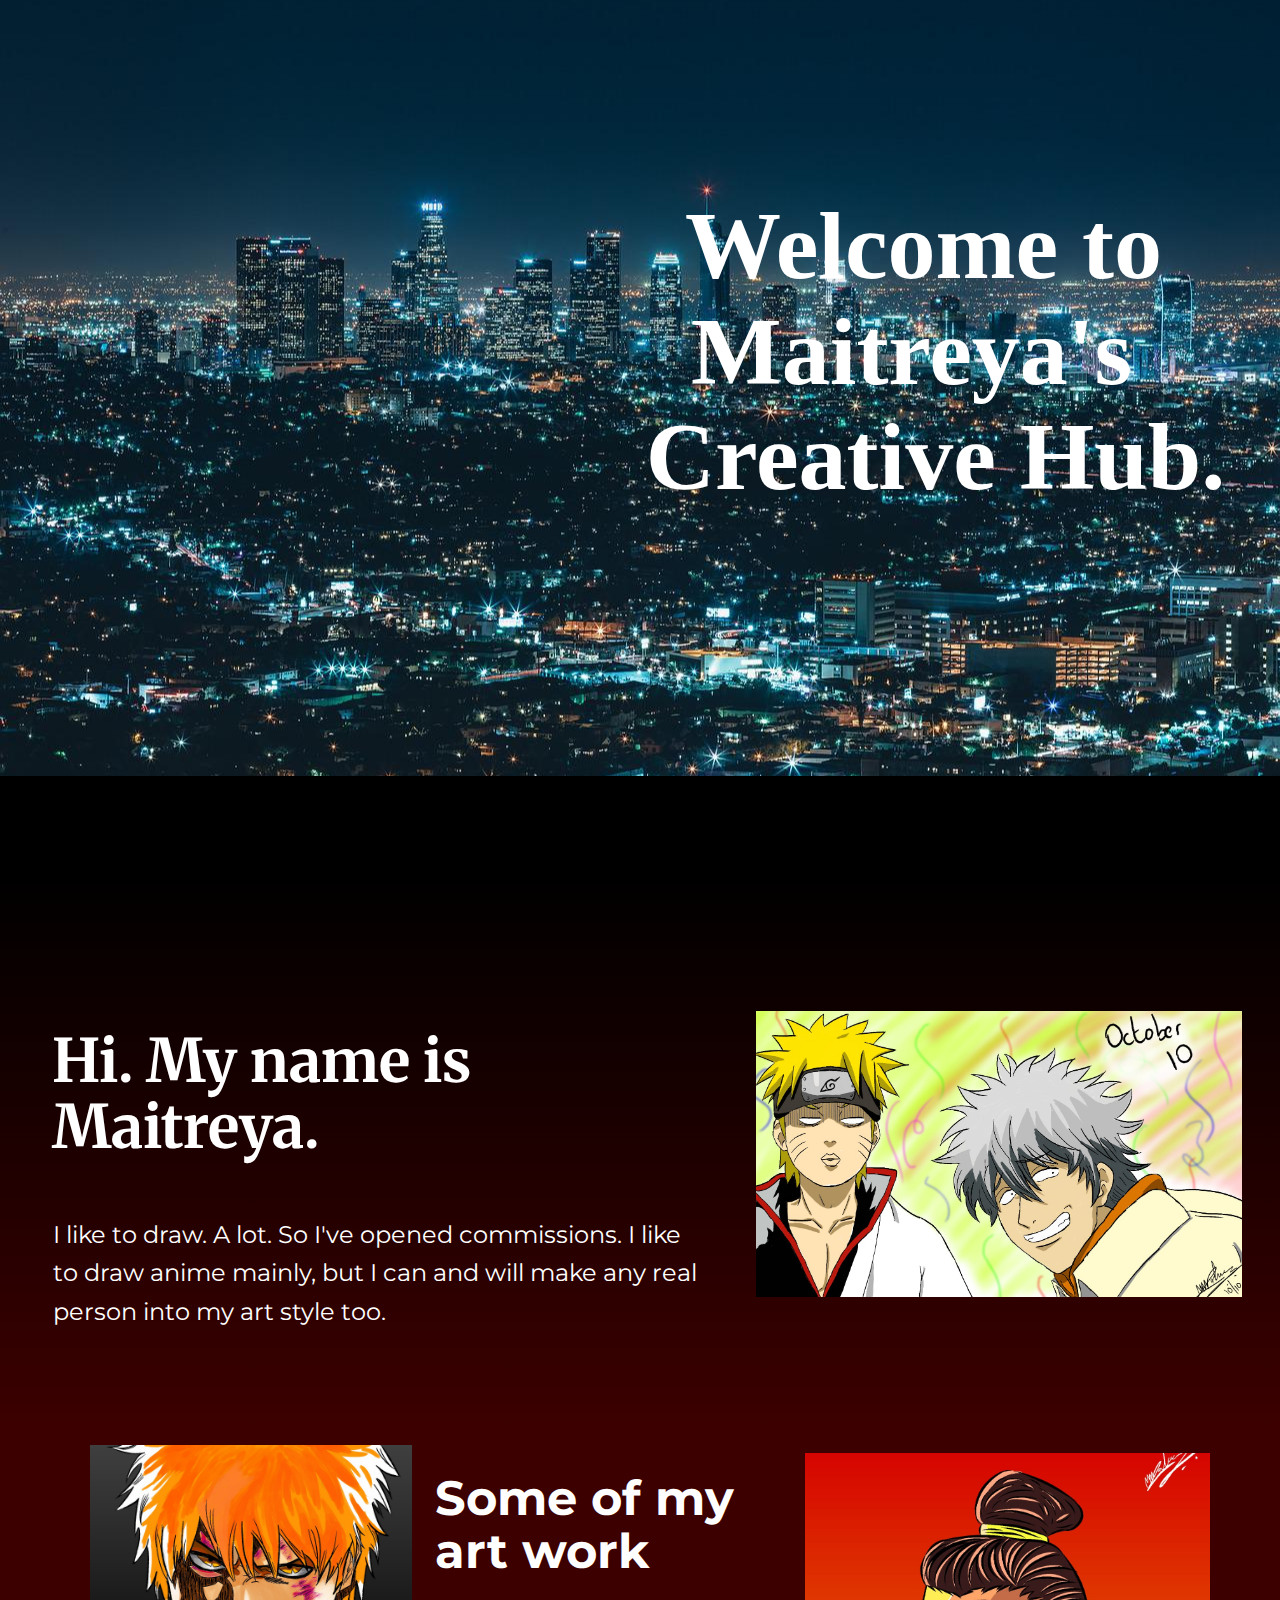
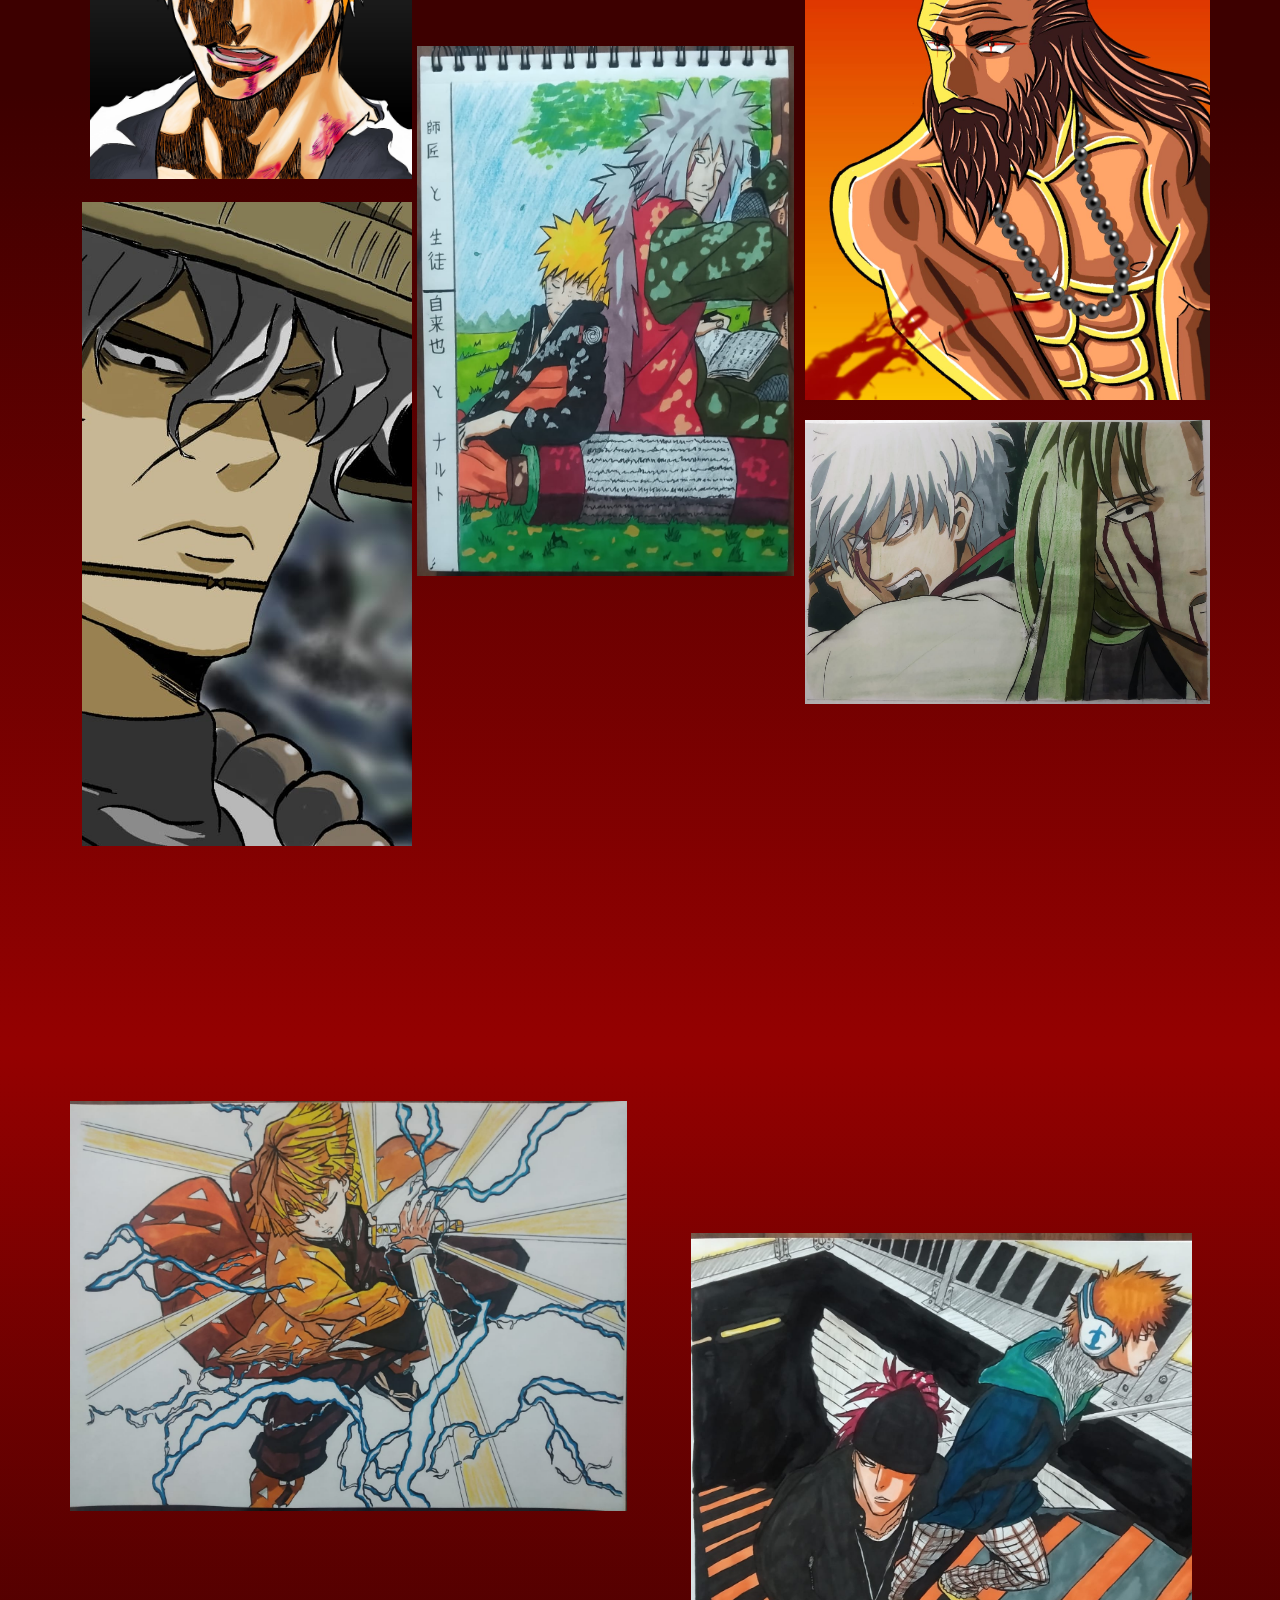
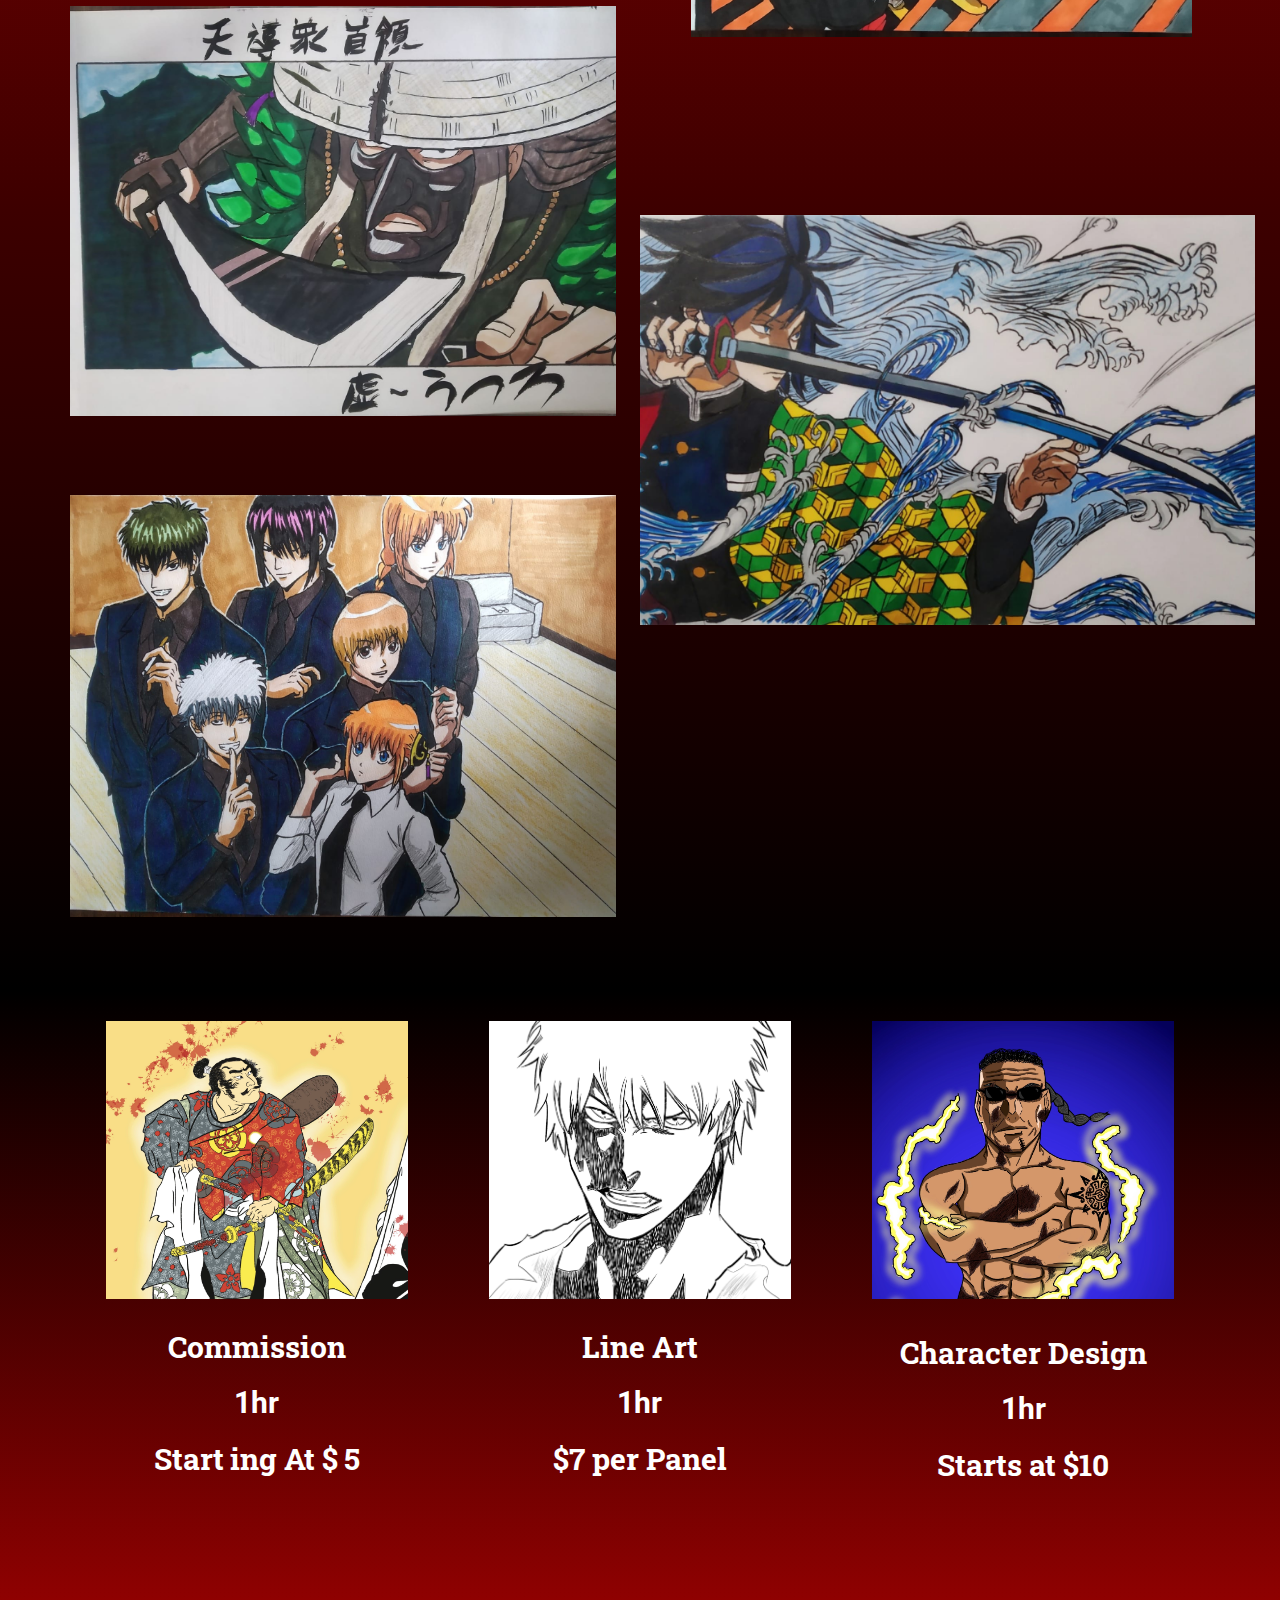
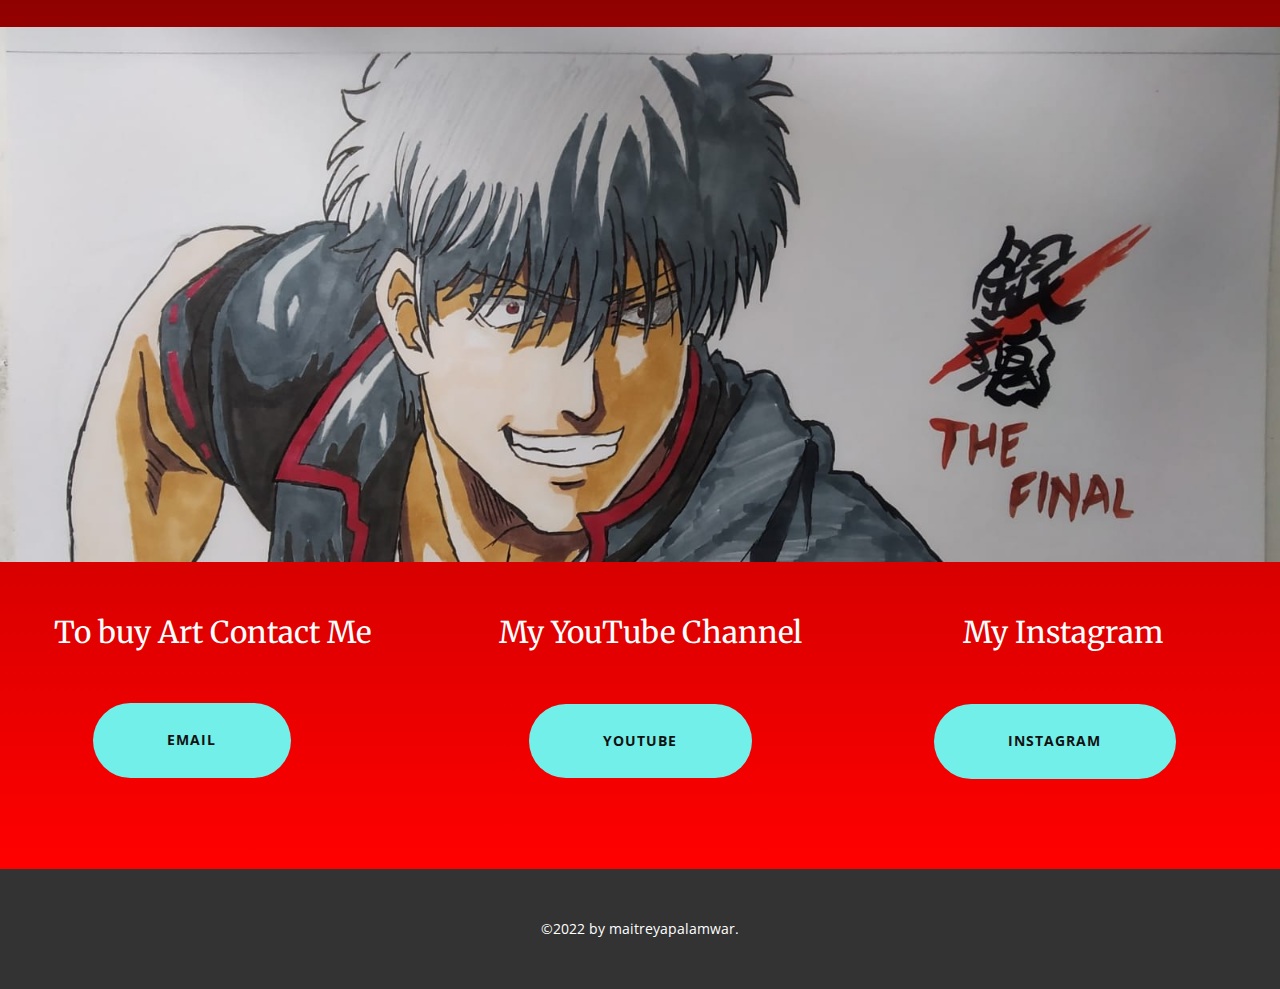
<file: index.html>
<!DOCTYPE html>
<html style="font-size: 16px;" lang="en"><head>
    <meta name="viewport" content="width=device-width, initial-scale=1.0">
    <meta charset="utf-8">
    <meta name="keywords" content="Welcome to&nbsp; &nbsp;Maitreya&amp;apos;s&nbsp; &nbsp; Creative Hub., Hi. My name is Maitreya.​, Some of my art work…">
    <meta name="description" content="">
    <title>Home</title>
    <link rel="stylesheet" href="nicepage.css" media="screen">
<link rel="stylesheet" href="Home.css" media="screen">
    <script class="u-script" type="text/javascript" src="jquery.js" defer=""></script>
    <script class="u-script" type="text/javascript" src="nicepage.js" defer=""></script>
    <meta name="generator" content="Nicepage 4.13.4, nicepage.com">
    <link id="u-theme-google-font" rel="stylesheet" href="https://fonts.googleapis.com/css?family=Roboto:100,100i,300,300i,400,400i,500,500i,700,700i,900,900i|Open+Sans:300,300i,400,400i,500,500i,600,600i,700,700i,800,800i">
    <link id="u-page-google-font" rel="stylesheet" href="https://fonts.googleapis.com/css?family=Merriweather:300,300i,400,400i,700,700i,900,900i|Montserrat:100,100i,200,200i,300,300i,400,400i,500,500i,600,600i,700,700i,800,800i,900,900i|Roboto+Slab:100,200,300,400,500,600,700,800,900">
    
    
    
    
    
    
    
    
    
    <script type="application/ld+json">{
		"@context": "http://schema.org",
		"@type": "Organization",
		"name": ""
}</script>
    <meta name="theme-color" content="#478ac9">
    <meta property="og:title" content="Home">
    <meta property="og:type" content="website">
  </head>
  <body data-home-page="Home.html" data-home-page-title="Home" class="u-body u-xl-mode">
    <section class="u-clearfix u-image u-section-1" id="carousel_6e92" data-image-width="1280" data-image-height="854">
      <div class="u-clearfix u-sheet u-valign-middle u-sheet-1">
        <div class="u-align-right u-container-style u-group u-group-1">
          <div class="u-container-layout u-container-layout-1">
            <h1 class="u-align-center u-custom-font u-font-georgia u-text u-text-body-alt-color u-title u-text-1">Welcome to&nbsp; &nbsp;Maitreya's&nbsp; &nbsp; Creative Hub.<br>
            </h1>
          </div>
        </div>
      </div>
    </section>
    <section class="u-black u-clearfix u-section-2" id="carousel_9b04">
      <div class="u-clearfix u-sheet u-sheet-1"></div>
    </section>
    <section class="u-clearfix u-gradient u-section-3" id="carousel_bc56">
      <div class="u-clearfix u-expanded-width u-layout-wrap u-layout-wrap-1">
        <div class="u-layout">
          <div class="u-layout-row">
            <div class="u-container-style u-gradient u-layout-cell u-left-cell u-opacity u-opacity-0 u-size-36 u-layout-cell-1">
              <div class="u-container-layout u-container-layout-1">
                <h2 class="u-custom-font u-font-merriweather u-text u-text-body-alt-color u-text-1">Hi. My name is Maitreya. </h2>
                <p class="u-custom-font u-font-montserrat u-text u-text-body-alt-color u-text-2">I like to draw. A lot. So I've opened commissions. I like to draw anime mainly, but I can and will make any real person into my art style too.</p>
              </div>
            </div>
            <div class="u-container-style u-gradient u-layout-cell u-opacity u-opacity-0 u-size-24 u-layout-cell-2">
              <div class="u-container-layout u-container-layout-2">
                <img class="u-image u-image-1" src="images/WhatsAppImage2022-06-26at9.32.20PM.jpeg" data-image-width="1600" data-image-height="899">
              </div>
            </div>
          </div>
        </div>
      </div>
    </section>
    <section class="u-clearfix u-gradient u-section-4" id="carousel_38aa">
      <div class="u-clearfix u-sheet u-sheet-1">
        <div class="u-clearfix u-expanded-width u-layout-wrap u-layout-wrap-1">
          <div class="u-layout">
            <div class="u-layout-row">
              <div class="u-size-18 u-size-20-md">
                <div class="u-layout-col">
                  <div class="u-size-30">
                    <div class="u-layout-row">
                      <div class="u-container-style u-layout-cell u-left-cell u-size-60 u-layout-cell-1">
                        <div class="u-container-layout">
                          <img class="u-image u-image-1" src="images/WhatsAppImage2022-06-26at9.32.06PM2.jpeg" data-image-width="1600" data-image-height="1600">
                        </div>
                      </div>
                    </div>
                  </div>
                  <div class="u-size-30">
                    <div class="u-layout-row">
                      <div class="u-container-style u-layout-cell u-left-cell u-size-60 u-layout-cell-2">
                        <div class="u-container-layout">
                          <img class="u-image u-image-2" src="images/WhatsAppImage2022-06-26at9.32.33PM.jpeg" data-image-width="1600" data-image-height="992">
                        </div>
                      </div>
                    </div>
                  </div>
                </div>
              </div>
              <div class="u-size-18 u-size-40-md">
                <div class="u-layout-col">
                  <div class="u-container-style u-layout-cell u-size-60 u-layout-cell-3">
                    <div class="u-container-layout u-container-layout-3">
                      <h2 class="u-custom-font u-font-montserrat u-text u-text-body-alt-color u-text-1">Some of my art work</h2>
                      <img class="u-image u-image-3" src="images/WhatsAppImage2022-06-26at9.32.39PM1.jpeg" data-image-width="1013" data-image-height="1426">
                    </div>
                  </div>
                </div>
              </div>
              <div class="u-size-24 u-size-60-md">
                <div class="u-layout-col">
                  <div class="u-size-60">
                    <div class="u-layout-row">
                      <div class="u-size-44">
                        <div class="u-layout-col">
                          <div class="u-container-style u-layout-cell u-size-60 u-layout-cell-4">
                            <div class="u-container-layout">
                              <img class="u-image u-image-default u-image-4" src="images/WhatsAppImage2022-06-26at9.32.05PM.jpeg" alt="" data-image-width="1129" data-image-height="1600">
                              <img class="u-image u-image-5" src="images/WhatsAppImage2022-06-26at9.32.06PM1.jpeg" data-image-width="1599" data-image-height="1121">
                            </div>
                          </div>
                        </div>
                      </div>
                      <div class="u-size-16">
                        <div class="u-layout-col">
                          <div class="u-container-style u-hidden-xl u-layout-cell u-right-cell u-size-60 u-layout-cell-5">
                            <div class="u-container-layout"></div>
                          </div>
                        </div>
                      </div>
                    </div>
                  </div>
                </div>
              </div>
            </div>
          </div>
        </div>
      </div>
    </section>
    <section class="u-clearfix u-gradient u-section-5" id="carousel_5dbb">
      <div class="u-clearfix u-sheet u-sheet-1">
        <div class="u-clearfix u-expanded-width u-layout-wrap u-layout-wrap-1">
          <div class="u-layout">
            <div class="u-layout-row">
              <div class="u-container-style u-layout-cell u-left-cell u-size-20 u-layout-cell-1">
                <div class="u-container-layout">
                  <img class="u-image u-image-1" src="images/WhatsAppImage2022-06-26at9.32.37PM.jpeg" data-image-width="1600" data-image-height="1160">
                </div>
              </div>
              <div class="u-container-style u-layout-cell u-size-20 u-layout-cell-2">
                <div class="u-container-layout"></div>
              </div>
              <div class="u-container-style u-layout-cell u-right-cell u-size-20 u-layout-cell-3">
                <div class="u-container-layout">
                  <img class="u-image u-image-2" src="images/WhatsAppImage2022-06-26at9.32.36PM.jpeg" data-image-width="1550" data-image-height="1104">
                </div>
              </div>
            </div>
          </div>
        </div>
      </div>
    </section>
    <section class="u-clearfix u-gradient u-section-6" id="carousel_efa0">
      <div class="u-clearfix u-sheet u-sheet-1">
        <div class="u-clearfix u-expanded-width u-layout-wrap u-layout-wrap-1">
          <div class="u-layout">
            <div class="u-layout-row">
              <div class="u-container-style u-layout-cell u-left-cell u-size-20 u-layout-cell-1">
                <div class="u-container-layout">
                  <img class="u-image u-image-1" src="images/WhatsAppImage2022-06-26at9.32.34PM2.jpeg" data-image-width="1600" data-image-height="1151">
                  <img class="u-image u-image-default u-image-2" src="images/WhatsAppImage2022-06-26at9.32.35PM2.jpeg" alt="" data-image-width="1600" data-image-height="1216">
                </div>
              </div>
              <div class="u-container-style u-layout-cell u-size-20 u-layout-cell-2">
                <div class="u-container-layout"></div>
              </div>
              <div class="u-container-style u-layout-cell u-right-cell u-size-20 u-layout-cell-3">
                <div class="u-container-layout">
                  <img class="u-image u-image-3" src="images/WhatsAppImage2022-06-26at9.32.35PM1.jpeg" data-image-width="1600" data-image-height="1003">
                </div>
              </div>
            </div>
          </div>
        </div>
      </div>
    </section>
    <section class="u-clearfix u-gradient u-section-7" id="sec-324d">
      <div class="u-clearfix u-sheet u-sheet-1">
        <div class="u-expanded-width u-list u-list-1">
          <div class="u-repeater u-repeater-1">
            <div class="u-container-style u-list-item u-repeater-item">
              <div class="u-container-layout u-similar-container u-container-layout-1">
                <img class="u-image u-image-default u-preserve-proportions u-image-1" src="images/8b0605_28d76c2d234142749f763bb57cd3f0da_mv2.webp" alt="" data-image-width="2121" data-image-height="2121">
                <h4 class="u-custom-font u-font-roboto-slab u-text u-text-body-alt-color u-text-default u-text-1">Commission</h4>
                <h4 class="u-align-center u-text u-text-body-alt-color u-text-default u-text-2">1hr<span style="font-weight: 700;"></span>
                </h4>
                <h4 class="u-align-center u-custom-font u-font-roboto-slab u-text u-text-body-alt-color u-text-default u-text-3">
                  <span style="font-weight: 700;">
                    <span style="font-size: 1.875rem;">Start</span>
                    <span style="font-size: 1.875rem; font-weight: 700;">
                      <span style="font-weight: 400;"></span>
                    </span>
                    <span style="font-size: 1.875rem;">ing At $</span>
                    <span style="font-size: 1.875rem;">5</span>
                  </span>
                  <span style="font-size: 1.875rem;">
                    <span style="font-weight: 700;"></span>
                  </span>
                </h4>
              </div>
            </div>
            <div class="u-container-style u-list-item u-repeater-item">
              <div class="u-container-layout u-similar-container u-container-layout-2">
                <img class="u-image u-image-default u-preserve-proportions u-image-2" src="images/8b0605_ad17eeb00939474985b708c53f22f402_mv2.webp" alt="" data-image-width="5000" data-image-height="5000">
                <h4 class="u-custom-font u-font-roboto-slab u-text u-text-body-alt-color u-text-default u-text-4">Line Art</h4>
                <h4 class="u-align-center u-text u-text-body-alt-color u-text-default u-text-5">1hr</h4>
                <h4 class="u-align-center u-custom-font u-font-roboto-slab u-text u-text-body-alt-color u-text-default u-text-6">
                  <span style="font-size: 1.875rem; font-weight: 700;"> $7 per Panel</span>
                  <span style="font-size: 1.875rem; font-weight: 700;"></span>
                </h4>
              </div>
            </div>
            <div class="u-container-style u-list-item u-repeater-item">
              <div class="u-container-layout u-similar-container u-container-layout-3">
                <img class="u-image u-image-default u-preserve-proportions u-image-3" src="images/8b0605_d17ff34d57834a0c915eb25aade28595_mv2.webp" alt="" data-image-width="2118" data-image-height="1950">
                <h4 class="u-custom-font u-font-roboto-slab u-text u-text-body-alt-color u-text-default u-text-7"> Character<a href="https://palamwarmaitreya.wixsite.com/maitreyapalamwar/service-page/character-design" class="s1U6b- u-active-none u-border-none u-btn u-button-style u-hover-none u-none u-text-palette-1-base u-btn-1" role="link">&nbsp;</a>Design<span style="font-size: 2.1875rem;"></span>
                </h4>
                <h4 class="u-align-center u-text u-text-body-alt-color u-text-default u-text-8">1hr<span style="font-weight: 700;"></span>
                </h4>
                <h4 class="u-align-center u-custom-font u-font-roboto-slab u-text u-text-body-alt-color u-text-default u-text-9">
                  <span style="font-size: 1.875rem;"> Starts at $10</span>
                  <span style="font-size: 1.875rem;">
                    <span style="font-weight: 700;"></span>
                    <span style="font-weight: 700;"></span>
                  </span>
                </h4>
              </div>
            </div>
          </div>
        </div>
      </div>
    </section>
    <section class="u-clearfix u-gradient u-section-8" id="carousel_2326">
      <img src="images/WhatsAppImage2022-06-26at9.32.35PM.jpeg" alt="" class="u-align-left u-expanded-width u-image u-image-1" data-image-width="1600" data-image-height="807">
      <h4 class="u-align-center u-custom-font u-font-merriweather u-text u-text-body-alt-color u-text-1">My YouTube Channel<br>
      </h4>
      <h4 class="u-align-center u-custom-font u-font-merriweather u-text u-text-body-alt-color u-text-2">My Instagram<br>
      </h4>
      <h4 class="u-align-center u-custom-font u-font-merriweather u-text u-text-body-alt-color u-text-default u-text-3">To buy Art Contact Me<br>&nbsp;<span style="font-weight: 700;"></span>&nbsp;
      </h4>
      <a href="https://www.instagram.com/maitreyapalamwar/" class="u-border-none u-btn u-btn-round u-button-style u-hover-palette-4-dark-1 u-palette-4-light-1 u-radius-50 u-btn-1">Instagram<span style="font-size: 1rem;">
          <span style="font-weight: 400;"></span>
        </span>
      </a>
      <a href="https://www.youtube.com/channel/UCG-bu7MvTdr0VwIQv5fgstg" class="u-border-none u-btn u-btn-round u-button-style u-hover-palette-4-dark-1 u-palette-4-light-1 u-radius-50 u-btn-2">YouTube<span style="font-size: 1rem;">
          <span style="font-weight: 400;"></span>
        </span>
      </a>
      <a href="mailto:maitreya.palamwar.b@gmail.com" class="u-border-none u-btn u-btn-round u-button-style u-hover-palette-4-dark-1 u-palette-4-light-1 u-radius-50 u-text-active-grey-10 u-text-hover-white u-btn-3">Email<span style="font-size: 1rem;">
          <span style="font-weight: 400;"></span>
        </span>
      </a>
    </section>
    
    
    <footer class="u-align-center u-clearfix u-footer u-grey-80 u-footer" id="sec-1ea3"><div class="u-clearfix u-sheet u-sheet-1">
        <p class="u-small-text u-text u-text-variant u-text-1"> ©2022 by maitreyapalamwar.</p>
      </div></footer>
  
</body></html>
</file>
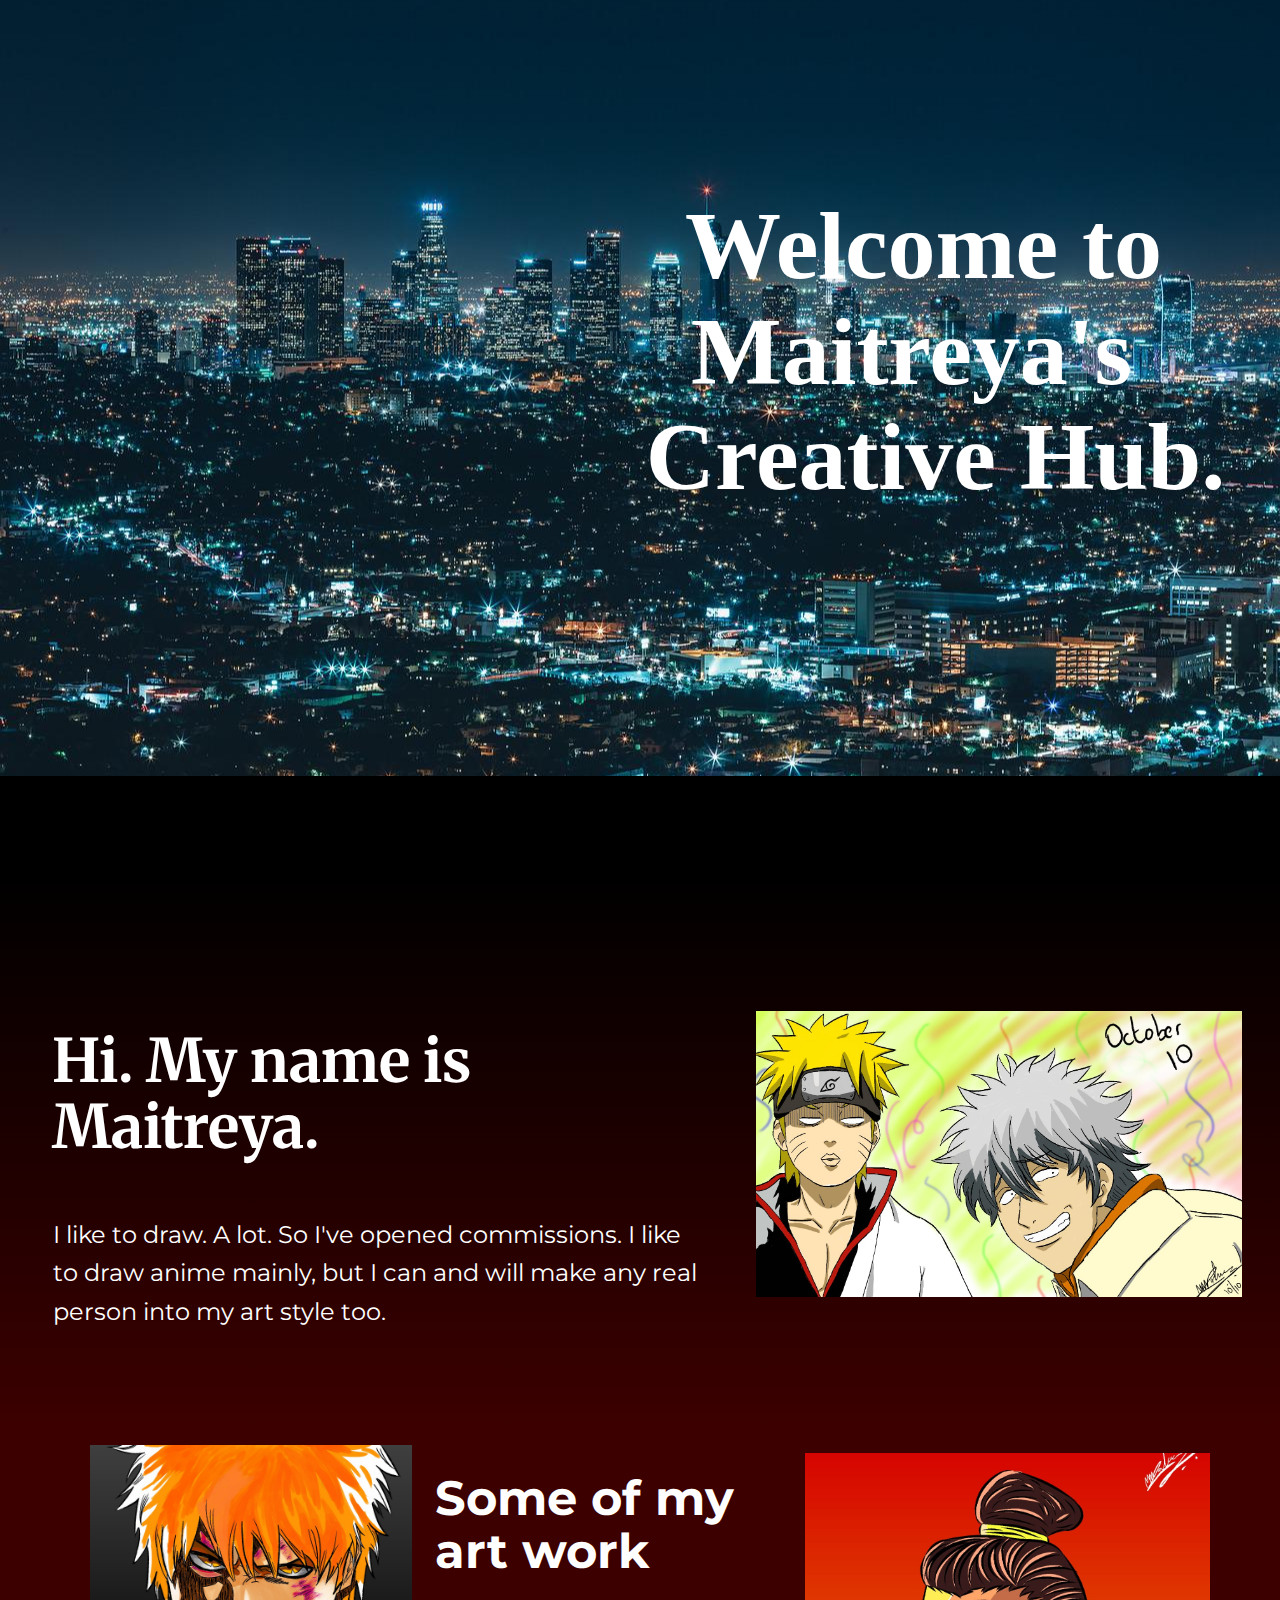
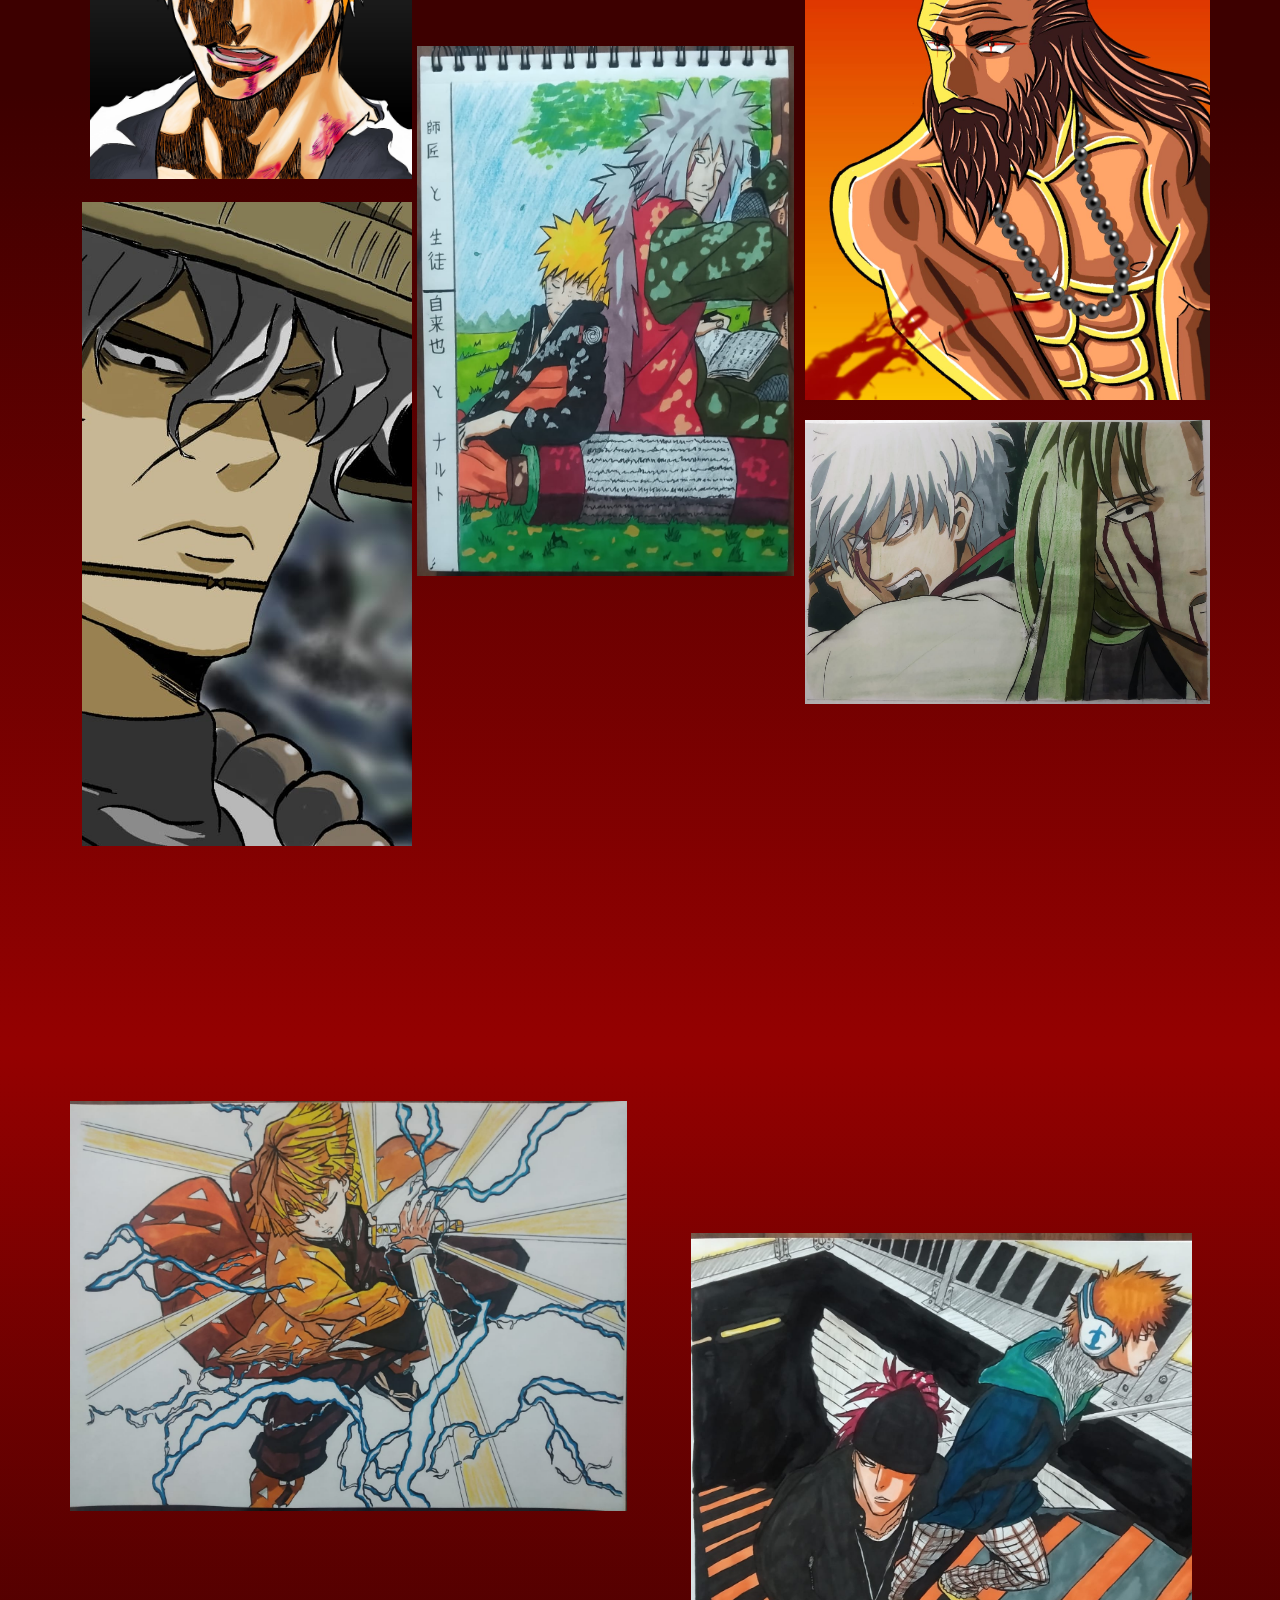
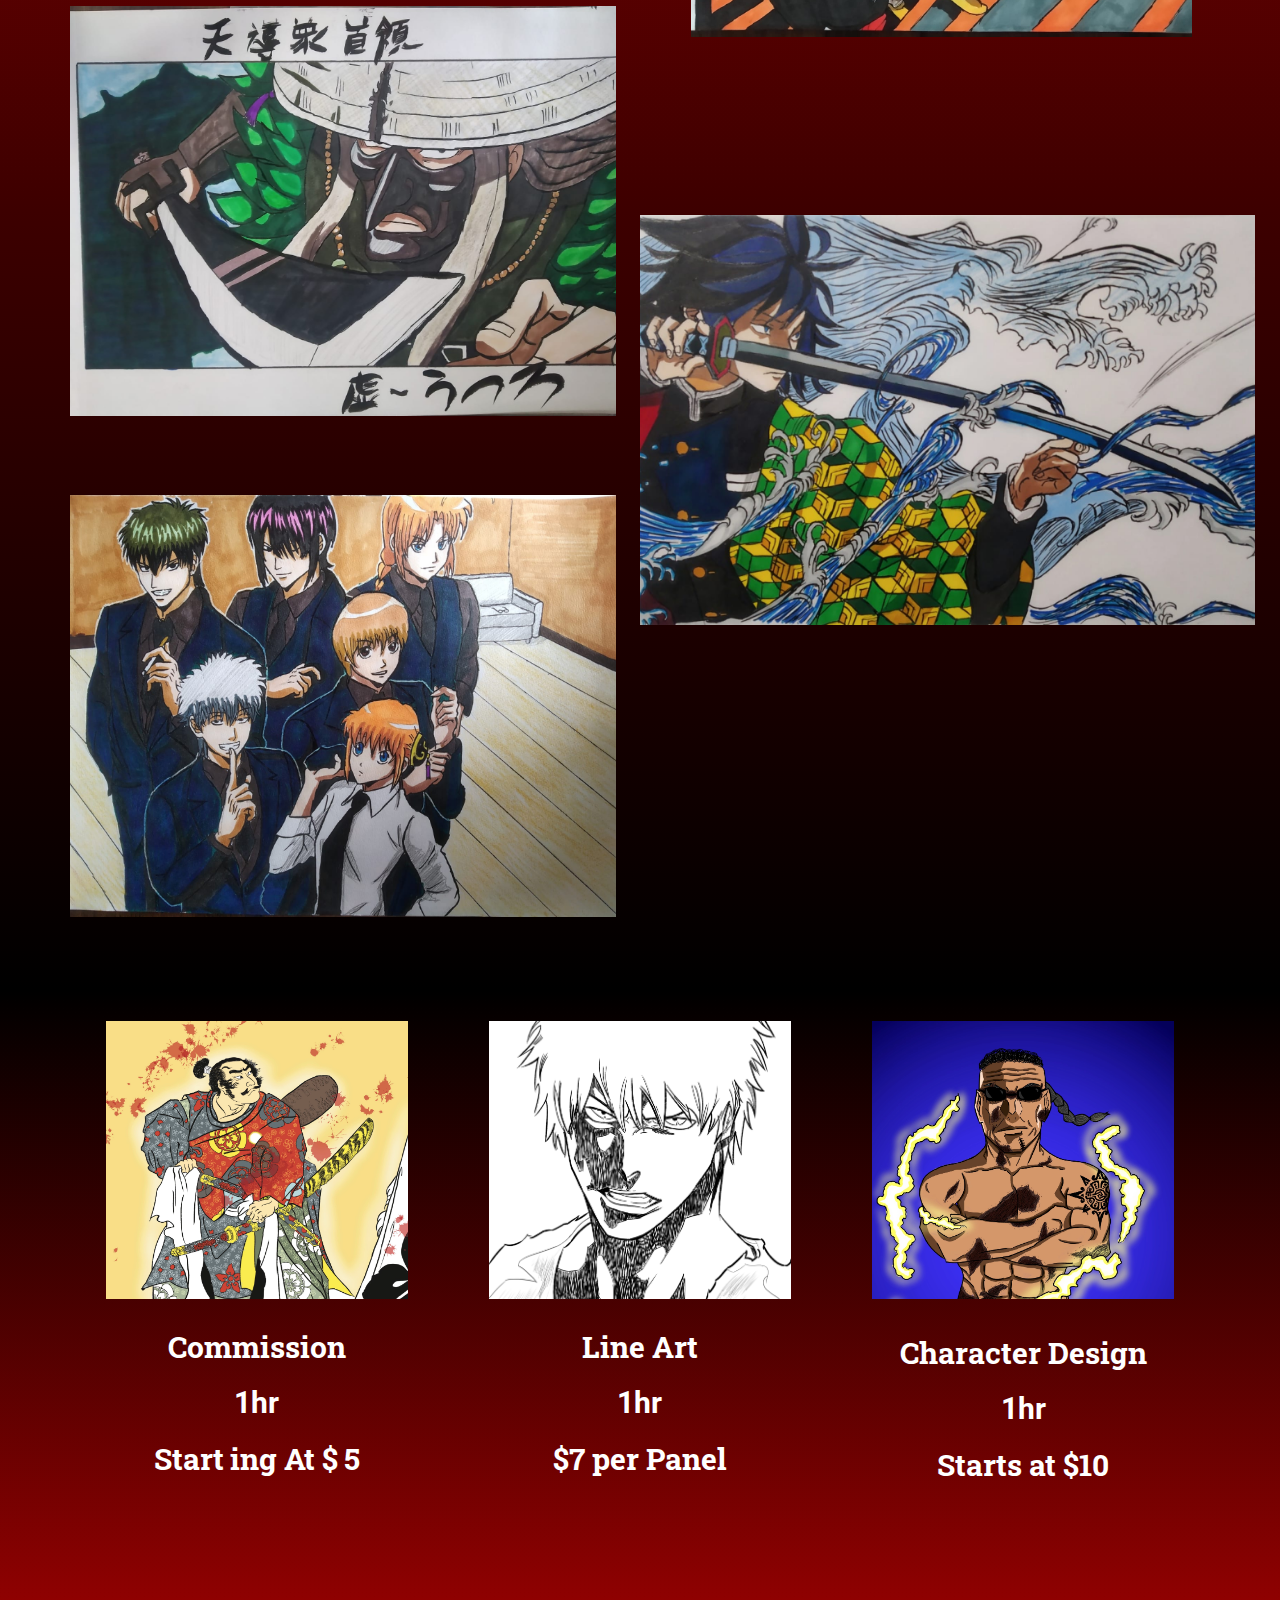
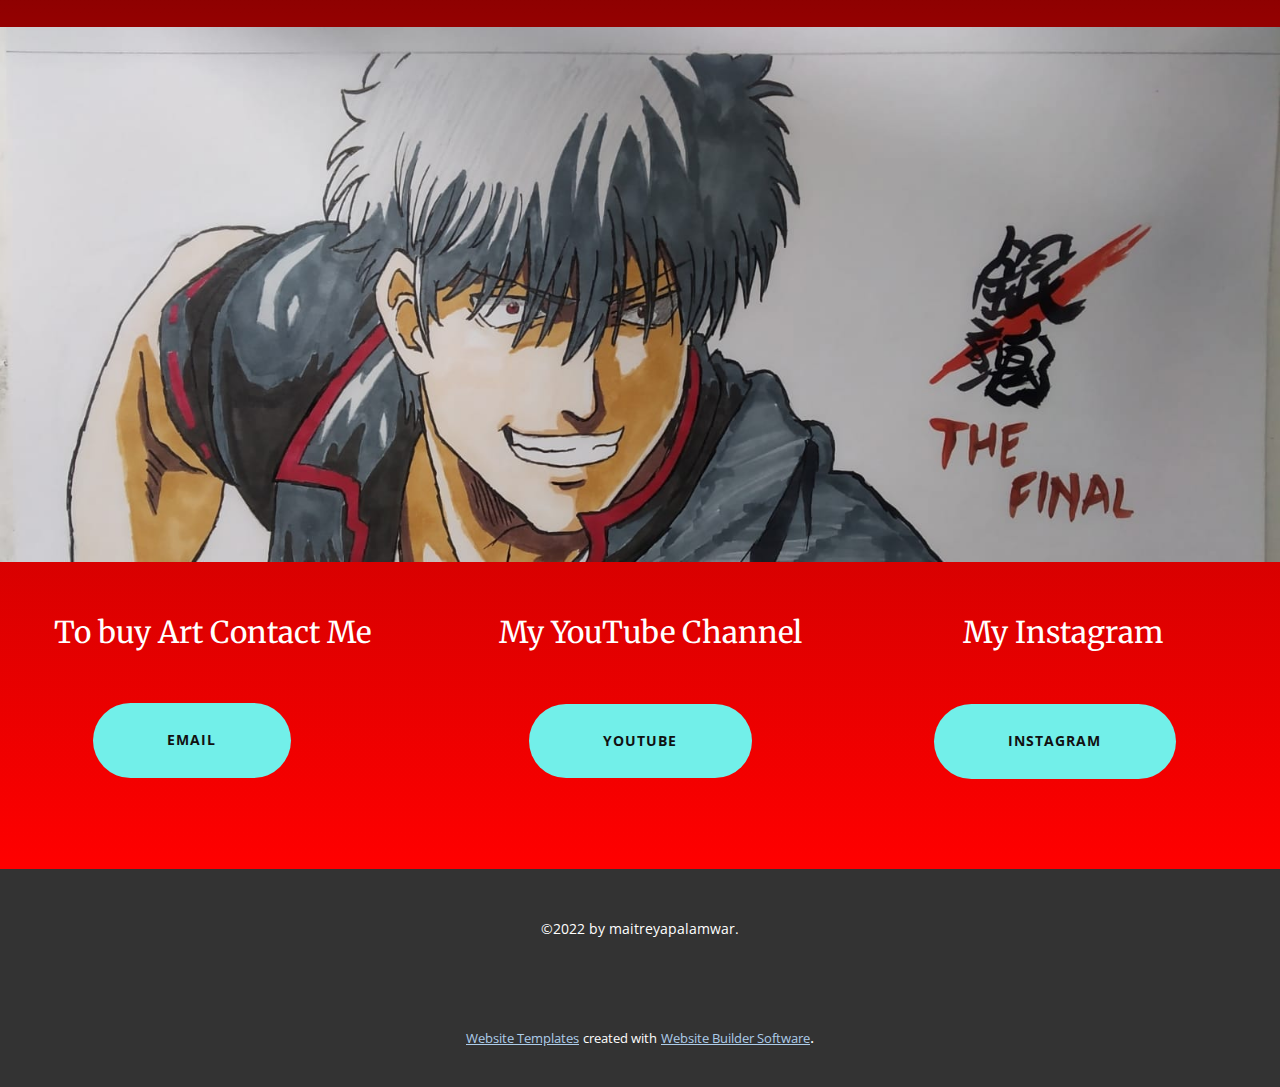
<file: Home.html>
<!DOCTYPE html>
<html style="font-size: 16px;" lang="en"><head>
    <meta name="viewport" content="width=device-width, initial-scale=1.0">
    <meta charset="utf-8">
    <meta name="keywords" content="Welcome to&nbsp; &nbsp;Maitreya&amp;apos;s&nbsp; &nbsp; Creative Hub., Hi. My name is Maitreya.​, Some of my art work…">
    <meta name="description" content="">
    <title>Home</title>
    <link rel="stylesheet" href="nicepage.css" media="screen">
<link rel="stylesheet" href="Home.css" media="screen">
    <script class="u-script" type="text/javascript" src="jquery.js" defer=""></script>
    <script class="u-script" type="text/javascript" src="nicepage.js" defer=""></script>
    <meta name="generator" content="Nicepage 4.13.4, nicepage.com">
    <link id="u-theme-google-font" rel="stylesheet" href="https://fonts.googleapis.com/css?family=Roboto:100,100i,300,300i,400,400i,500,500i,700,700i,900,900i|Open+Sans:300,300i,400,400i,500,500i,600,600i,700,700i,800,800i">
    <link id="u-page-google-font" rel="stylesheet" href="https://fonts.googleapis.com/css?family=Merriweather:300,300i,400,400i,700,700i,900,900i|Montserrat:100,100i,200,200i,300,300i,400,400i,500,500i,600,600i,700,700i,800,800i,900,900i|Roboto+Slab:100,200,300,400,500,600,700,800,900">
    
    
    
    
    
    
    
    
    
    <script type="application/ld+json">{
		"@context": "http://schema.org",
		"@type": "Organization",
		"name": ""
}</script>
    <meta name="theme-color" content="#478ac9">
    <meta property="og:title" content="Home">
    <meta property="og:type" content="website">
  </head>
  <body class="u-body u-xl-mode">
    <section class="u-clearfix u-image u-section-1" id="carousel_6e92" data-image-width="1280" data-image-height="854">
      <div class="u-clearfix u-sheet u-valign-middle u-sheet-1">
        <div class="u-align-right u-container-style u-group u-group-1">
          <div class="u-container-layout u-container-layout-1">
            <h1 class="u-align-center u-custom-font u-font-georgia u-text u-text-body-alt-color u-title u-text-1">Welcome to&nbsp; &nbsp;Maitreya's&nbsp; &nbsp; Creative Hub.<br>
            </h1>
          </div>
        </div>
      </div>
    </section>
    <section class="u-black u-clearfix u-section-2" id="carousel_9b04">
      <div class="u-clearfix u-sheet u-sheet-1"></div>
    </section>
    <section class="u-clearfix u-gradient u-section-3" id="carousel_bc56">
      <div class="u-clearfix u-expanded-width u-layout-wrap u-layout-wrap-1">
        <div class="u-layout">
          <div class="u-layout-row">
            <div class="u-container-style u-gradient u-layout-cell u-left-cell u-opacity u-opacity-0 u-size-36 u-layout-cell-1">
              <div class="u-container-layout u-container-layout-1">
                <h2 class="u-custom-font u-font-merriweather u-text u-text-body-alt-color u-text-1">Hi. My name is Maitreya. </h2>
                <p class="u-custom-font u-font-montserrat u-text u-text-body-alt-color u-text-2">I like to draw. A lot. So I've opened commissions. I like to draw anime mainly, but I can and will make any real person into my art style too.</p>
              </div>
            </div>
            <div class="u-container-style u-gradient u-layout-cell u-opacity u-opacity-0 u-size-24 u-layout-cell-2">
              <div class="u-container-layout u-container-layout-2">
                <img class="u-image u-image-1" src="images/WhatsAppImage2022-06-26at9.32.20PM.jpeg" data-image-width="1600" data-image-height="899">
              </div>
            </div>
          </div>
        </div>
      </div>
    </section>
    <section class="u-clearfix u-gradient u-section-4" id="carousel_38aa">
      <div class="u-clearfix u-sheet u-sheet-1">
        <div class="u-clearfix u-expanded-width u-layout-wrap u-layout-wrap-1">
          <div class="u-layout">
            <div class="u-layout-row">
              <div class="u-size-18 u-size-20-md">
                <div class="u-layout-col">
                  <div class="u-size-30">
                    <div class="u-layout-row">
                      <div class="u-container-style u-layout-cell u-left-cell u-size-60 u-layout-cell-1">
                        <div class="u-container-layout">
                          <img class="u-image u-image-1" src="images/WhatsAppImage2022-06-26at9.32.06PM2.jpeg" data-image-width="1600" data-image-height="1600">
                        </div>
                      </div>
                    </div>
                  </div>
                  <div class="u-size-30">
                    <div class="u-layout-row">
                      <div class="u-container-style u-layout-cell u-left-cell u-size-60 u-layout-cell-2">
                        <div class="u-container-layout">
                          <img class="u-image u-image-2" src="images/WhatsAppImage2022-06-26at9.32.33PM.jpeg" data-image-width="1600" data-image-height="992">
                        </div>
                      </div>
                    </div>
                  </div>
                </div>
              </div>
              <div class="u-size-18 u-size-40-md">
                <div class="u-layout-col">
                  <div class="u-container-style u-layout-cell u-size-60 u-layout-cell-3">
                    <div class="u-container-layout u-container-layout-3">
                      <h2 class="u-custom-font u-font-montserrat u-text u-text-body-alt-color u-text-1">Some of my art work</h2>
                      <img class="u-image u-image-3" src="images/WhatsAppImage2022-06-26at9.32.39PM1.jpeg" data-image-width="1013" data-image-height="1426">
                    </div>
                  </div>
                </div>
              </div>
              <div class="u-size-24 u-size-60-md">
                <div class="u-layout-col">
                  <div class="u-size-60">
                    <div class="u-layout-row">
                      <div class="u-size-44">
                        <div class="u-layout-col">
                          <div class="u-container-style u-layout-cell u-size-60 u-layout-cell-4">
                            <div class="u-container-layout">
                              <img class="u-image u-image-default u-image-4" src="images/WhatsAppImage2022-06-26at9.32.05PM.jpeg" alt="" data-image-width="1129" data-image-height="1600">
                              <img class="u-image u-image-5" src="images/WhatsAppImage2022-06-26at9.32.06PM1.jpeg" data-image-width="1599" data-image-height="1121">
                            </div>
                          </div>
                        </div>
                      </div>
                      <div class="u-size-16">
                        <div class="u-layout-col">
                          <div class="u-container-style u-hidden-xl u-layout-cell u-right-cell u-size-60 u-layout-cell-5">
                            <div class="u-container-layout"></div>
                          </div>
                        </div>
                      </div>
                    </div>
                  </div>
                </div>
              </div>
            </div>
          </div>
        </div>
      </div>
    </section>
    <section class="u-clearfix u-gradient u-section-5" id="carousel_5dbb">
      <div class="u-clearfix u-sheet u-sheet-1">
        <div class="u-clearfix u-expanded-width u-layout-wrap u-layout-wrap-1">
          <div class="u-layout">
            <div class="u-layout-row">
              <div class="u-container-style u-layout-cell u-left-cell u-size-20 u-layout-cell-1">
                <div class="u-container-layout">
                  <img class="u-image u-image-1" src="images/WhatsAppImage2022-06-26at9.32.37PM.jpeg" data-image-width="1600" data-image-height="1160">
                </div>
              </div>
              <div class="u-container-style u-layout-cell u-size-20 u-layout-cell-2">
                <div class="u-container-layout"></div>
              </div>
              <div class="u-container-style u-layout-cell u-right-cell u-size-20 u-layout-cell-3">
                <div class="u-container-layout">
                  <img class="u-image u-image-2" src="images/WhatsAppImage2022-06-26at9.32.36PM.jpeg" data-image-width="1550" data-image-height="1104">
                </div>
              </div>
            </div>
          </div>
        </div>
      </div>
    </section>
    <section class="u-clearfix u-gradient u-section-6" id="carousel_efa0">
      <div class="u-clearfix u-sheet u-sheet-1">
        <div class="u-clearfix u-expanded-width u-layout-wrap u-layout-wrap-1">
          <div class="u-layout">
            <div class="u-layout-row">
              <div class="u-container-style u-layout-cell u-left-cell u-size-20 u-layout-cell-1">
                <div class="u-container-layout">
                  <img class="u-image u-image-1" src="images/WhatsAppImage2022-06-26at9.32.34PM2.jpeg" data-image-width="1600" data-image-height="1151">
                  <img class="u-image u-image-default u-image-2" src="images/WhatsAppImage2022-06-26at9.32.35PM2.jpeg" alt="" data-image-width="1600" data-image-height="1216">
                </div>
              </div>
              <div class="u-container-style u-layout-cell u-size-20 u-layout-cell-2">
                <div class="u-container-layout"></div>
              </div>
              <div class="u-container-style u-layout-cell u-right-cell u-size-20 u-layout-cell-3">
                <div class="u-container-layout">
                  <img class="u-image u-image-3" src="images/WhatsAppImage2022-06-26at9.32.35PM1.jpeg" data-image-width="1600" data-image-height="1003">
                </div>
              </div>
            </div>
          </div>
        </div>
      </div>
    </section>
    <section class="u-clearfix u-gradient u-section-7" id="sec-324d">
      <div class="u-clearfix u-sheet u-sheet-1">
        <div class="u-expanded-width u-list u-list-1">
          <div class="u-repeater u-repeater-1">
            <div class="u-container-style u-list-item u-repeater-item">
              <div class="u-container-layout u-similar-container u-container-layout-1">
                <img class="u-image u-image-default u-preserve-proportions u-image-1" src="images/8b0605_28d76c2d234142749f763bb57cd3f0da_mv2.webp" alt="" data-image-width="2121" data-image-height="2121">
                <h4 class="u-custom-font u-font-roboto-slab u-text u-text-body-alt-color u-text-default u-text-1">Commission</h4>
                <h4 class="u-align-center u-text u-text-body-alt-color u-text-default u-text-2">1hr<span style="font-weight: 700;"></span>
                </h4>
                <h4 class="u-align-center u-custom-font u-font-roboto-slab u-text u-text-body-alt-color u-text-default u-text-3">
                  <span style="font-weight: 700;">
                    <span style="font-size: 1.875rem;">Start</span>
                    <span style="font-size: 1.875rem; font-weight: 700;">
                      <span style="font-weight: 400;"></span>
                    </span>
                    <span style="font-size: 1.875rem;">ing At $</span>
                    <span style="font-size: 1.875rem;">5</span>
                  </span>
                  <span style="font-size: 1.875rem;">
                    <span style="font-weight: 700;"></span>
                  </span>
                </h4>
              </div>
            </div>
            <div class="u-container-style u-list-item u-repeater-item">
              <div class="u-container-layout u-similar-container u-container-layout-2">
                <img class="u-image u-image-default u-preserve-proportions u-image-2" src="images/8b0605_ad17eeb00939474985b708c53f22f402_mv2.webp" alt="" data-image-width="5000" data-image-height="5000">
                <h4 class="u-custom-font u-font-roboto-slab u-text u-text-body-alt-color u-text-default u-text-4">Line Art</h4>
                <h4 class="u-align-center u-text u-text-body-alt-color u-text-default u-text-5">1hr</h4>
                <h4 class="u-align-center u-custom-font u-font-roboto-slab u-text u-text-body-alt-color u-text-default u-text-6">
                  <span style="font-size: 1.875rem; font-weight: 700;"> $7 per Panel</span>
                  <span style="font-size: 1.875rem; font-weight: 700;"></span>
                </h4>
              </div>
            </div>
            <div class="u-container-style u-list-item u-repeater-item">
              <div class="u-container-layout u-similar-container u-container-layout-3">
                <img class="u-image u-image-default u-preserve-proportions u-image-3" src="images/8b0605_d17ff34d57834a0c915eb25aade28595_mv2.webp" alt="" data-image-width="2118" data-image-height="1950">
                <h4 class="u-custom-font u-font-roboto-slab u-text u-text-body-alt-color u-text-default u-text-7"> Character<a href="https://palamwarmaitreya.wixsite.com/maitreyapalamwar/service-page/character-design" class="s1U6b- u-active-none u-border-none u-btn u-button-style u-hover-none u-none u-text-palette-1-base u-btn-1" role="link">&nbsp;</a>Design<span style="font-size: 2.1875rem;"></span>
                </h4>
                <h4 class="u-align-center u-text u-text-body-alt-color u-text-default u-text-8">1hr<span style="font-weight: 700;"></span>
                </h4>
                <h4 class="u-align-center u-custom-font u-font-roboto-slab u-text u-text-body-alt-color u-text-default u-text-9">
                  <span style="font-size: 1.875rem;"> Starts at $10</span>
                  <span style="font-size: 1.875rem;">
                    <span style="font-weight: 700;"></span>
                    <span style="font-weight: 700;"></span>
                  </span>
                </h4>
              </div>
            </div>
          </div>
        </div>
      </div>
    </section>
    <section class="u-clearfix u-gradient u-section-8" id="carousel_2326">
      <img src="images/WhatsAppImage2022-06-26at9.32.35PM.jpeg" alt="" class="u-align-left u-expanded-width u-image u-image-1" data-image-width="1600" data-image-height="807">
      <h4 class="u-align-center u-custom-font u-font-merriweather u-text u-text-body-alt-color u-text-1">My YouTube Channel<br>
      </h4>
      <h4 class="u-align-center u-custom-font u-font-merriweather u-text u-text-body-alt-color u-text-2">My Instagram<br>
      </h4>
      <h4 class="u-align-center u-custom-font u-font-merriweather u-text u-text-body-alt-color u-text-default u-text-3">To buy Art Contact Me<br>&nbsp;<span style="font-weight: 700;"></span>&nbsp;
      </h4>
      <a href="https://www.instagram.com/maitreyapalamwar/" class="u-border-none u-btn u-btn-round u-button-style u-hover-palette-4-dark-1 u-palette-4-light-1 u-radius-50 u-btn-1">Instagram<span style="font-size: 1rem;">
          <span style="font-weight: 400;"></span>
        </span>
      </a>
      <a href="https://www.youtube.com/channel/UCG-bu7MvTdr0VwIQv5fgstg" class="u-border-none u-btn u-btn-round u-button-style u-hover-palette-4-dark-1 u-palette-4-light-1 u-radius-50 u-btn-2">YouTube<span style="font-size: 1rem;">
          <span style="font-weight: 400;"></span>
        </span>
      </a>
      <a href="mailto:maitreya.palamwar.b@gmail.com" class="u-border-none u-btn u-btn-round u-button-style u-hover-palette-4-dark-1 u-palette-4-light-1 u-radius-50 u-text-active-grey-10 u-text-hover-white u-btn-3">Email<span style="font-size: 1rem;">
          <span style="font-weight: 400;"></span>
        </span>
      </a>
    </section>
    
    
    <footer class="u-align-center u-clearfix u-footer u-grey-80 u-footer" id="sec-1ea3"><div class="u-clearfix u-sheet u-sheet-1">
        <p class="u-small-text u-text u-text-variant u-text-1"> ©2022 by maitreyapalamwar.</p>
      </div></footer>
    <section class="u-backlink u-clearfix u-grey-80">
      <a class="u-link" href="https://nicepage.com/website-templates" target="_blank">
        <span>Website Templates</span>
      </a>
      <p class="u-text">
        <span>created with</span>
      </p>
      <a class="u-link" href="" target="_blank">
        <span>Website Builder Software</span>
      </a>. 
    </section>
  
</body></html>
</file>
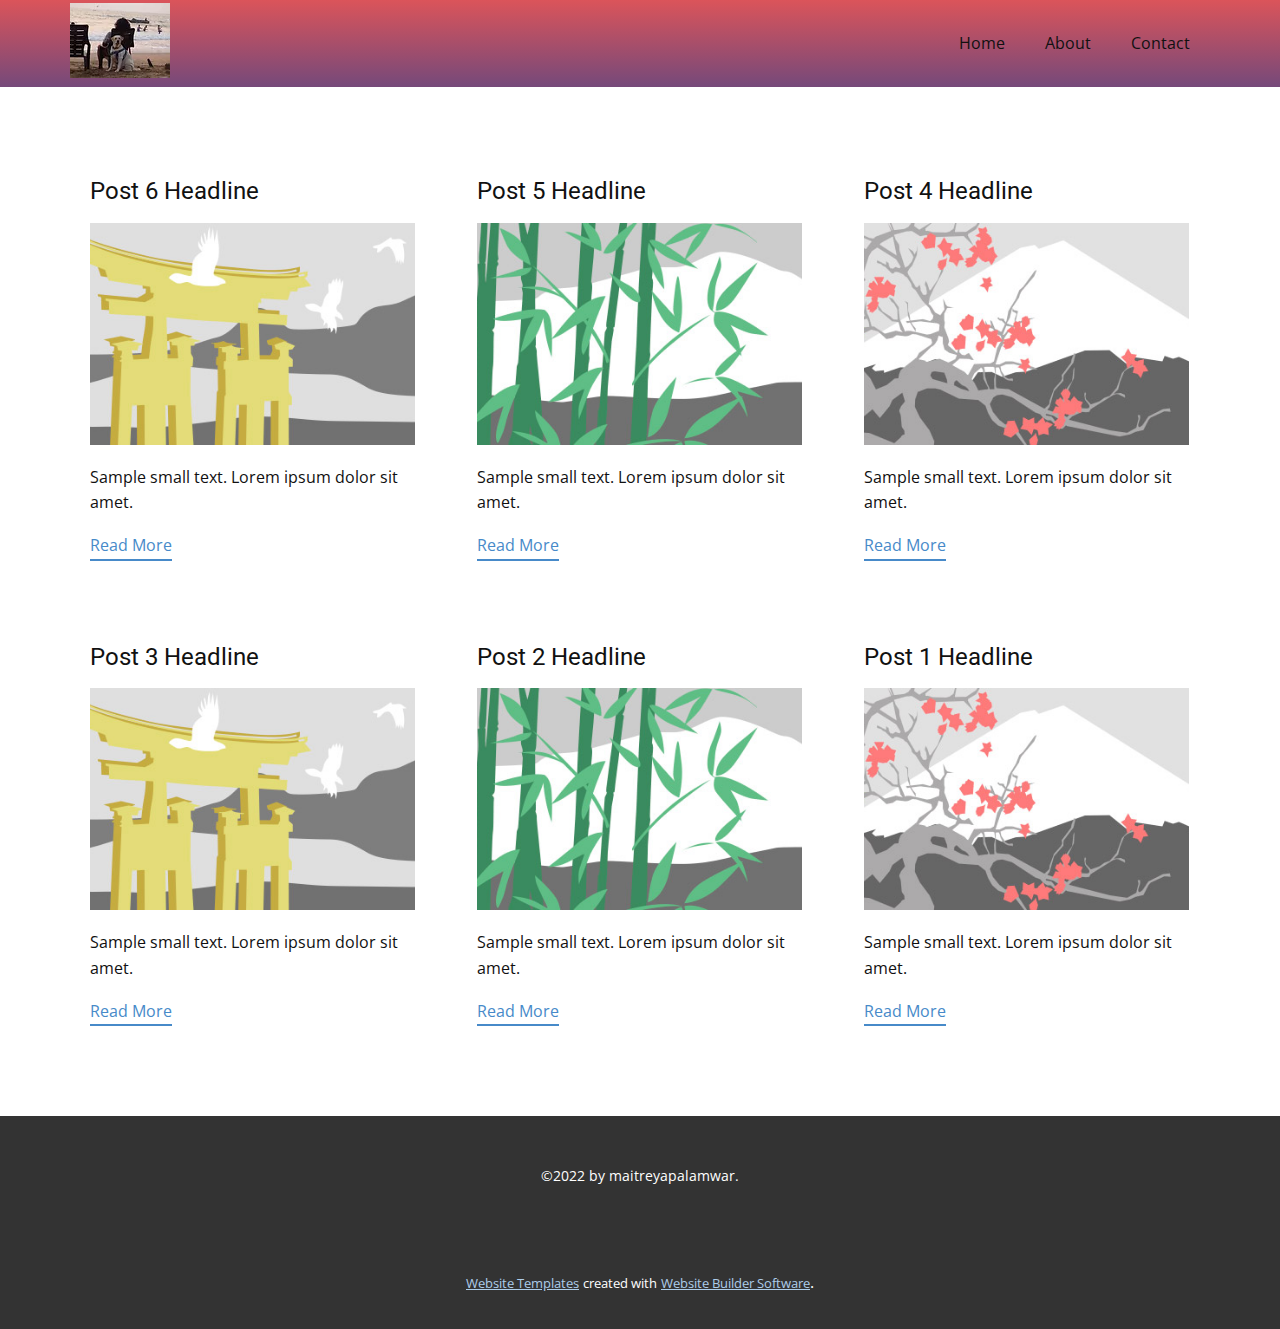
<file: blog/blog.html>
<html style="font-size: 16px;" lang="en"><head>
    <meta name="viewport" content="width=device-width, initial-scale=1.0">
    <meta charset="utf-8">
    <meta name="keywords" content="">
    <meta name="description" content="">
    <title>Blog Template</title>
    <link rel="stylesheet" href="../nicepage.css" media="screen">
<link rel="stylesheet" href="../Blog-Template.css" media="screen">
    <script class="u-script" type="text/javascript" src="../jquery.js" defer=""></script>
    <script class="u-script" type="text/javascript" src="../nicepage.js" defer=""></script>
    <meta name="generator" content="Nicepage 4.13.4, nicepage.com">
    <link id="u-theme-google-font" rel="stylesheet" href="https://fonts.googleapis.com/css?family=Roboto:100,100i,300,300i,400,400i,500,500i,700,700i,900,900i|Open+Sans:300,300i,400,400i,500,500i,600,600i,700,700i,800,800i">
    
    
    <script type="application/ld+json">{
		"@context": "http://schema.org",
		"@type": "Organization",
		"name": "",
		"logo": "images/default-logo.png"
}</script>
    <meta name="theme-color" content="#478ac9">
  </head>
  <body class="u-body u-xl-mode"><header class="u-clearfix u-gradient u-header u-header" id="sec-2dd0"><div class="u-clearfix u-sheet u-sheet-1">
        <a href="https://nicepage.com" class="u-image u-logo u-image-1">
          <img src="../images/default-logo.png" class="u-logo-image u-logo-image-1">
        </a>
        <nav class="u-menu u-menu-dropdown u-offcanvas u-menu-1">
          <div class="menu-collapse" style="font-size: 1rem; letter-spacing: 0px;">
            <a class="u-button-style u-custom-left-right-menu-spacing u-custom-padding-bottom u-custom-top-bottom-menu-spacing u-nav-link u-text-active-palette-1-base u-text-hover-palette-2-base" href="#">
              <svg class="u-svg-link" viewBox="0 0 24 24"><use xmlns:xlink="http://www.w3.org/1999/xlink" xlink:href="#menu-hamburger"></use></svg>
              <svg class="u-svg-content" version="1.1" id="menu-hamburger" viewBox="0 0 16 16" x="0px" y="0px" xmlns:xlink="http://www.w3.org/1999/xlink" xmlns="http://www.w3.org/2000/svg"><g><rect y="1" width="16" height="2"></rect><rect y="7" width="16" height="2"></rect><rect y="13" width="16" height="2"></rect>
</g></svg>
            </a>
          </div>
          <div class="u-nav-container">
            <ul class="u-nav u-unstyled u-nav-1"><li class="u-nav-item"><a class="u-button-style u-nav-link u-text-active-palette-1-base u-text-hover-palette-2-base" href="../Home.html" style="padding: 10px 20px;">Home</a>
</li><li class="u-nav-item"><a class="u-button-style u-nav-link u-text-active-palette-1-base u-text-hover-palette-2-base" href="../About.html" style="padding: 10px 20px;">About</a>
</li><li class="u-nav-item"><a class="u-button-style u-nav-link u-text-active-palette-1-base u-text-hover-palette-2-base" href="../Contact.html" style="padding: 10px 20px;">Contact</a>
</li></ul>
          </div>
          <div class="u-nav-container-collapse">
            <div class="u-black u-container-style u-inner-container-layout u-opacity u-opacity-95 u-sidenav">
              <div class="u-inner-container-layout u-sidenav-overflow">
                <div class="u-menu-close"></div>
                <ul class="u-align-center u-nav u-popupmenu-items u-unstyled u-nav-2"><li class="u-nav-item"><a class="u-button-style u-nav-link" href="../Home.html">Home</a>
</li><li class="u-nav-item"><a class="u-button-style u-nav-link" href="../About.html">About</a>
</li><li class="u-nav-item"><a class="u-button-style u-nav-link" href="../Contact.html">Contact</a>
</li></ul>
              </div>
            </div>
            <div class="u-black u-menu-overlay u-opacity u-opacity-70"></div>
          </div>
        </nav>
        <img class="u-image u-image-default u-preserve-proportions u-image-2" src="../images/image.png" alt="" data-image-width="100" data-image-height="75">
      </div></header>
    <section class="u-clearfix u-section-1" id="sec-8d17">
      <div class="u-clearfix u-sheet u-valign-middle u-sheet-1"><!--blog--><!--blog_options_json--><!--{"type":"Recent","source":"","tags":"","count":""}--><!--/blog_options_json-->
        <div class="u-blog u-expanded-width u-repeater u-repeater-1"><!--blog_post-->
          <div class="u-blog-post u-container-style u-repeater-item u-white u-repeater-item-1">
            <div class="u-container-layout u-similar-container u-valign-top u-container-layout-1"><!--blog_post_header-->
              <h4 class="u-blog-control u-text u-text-1">
                <a class="u-post-header-link" href="../blog/post-5.html">Post 6 Headline</a>
              </h4><!--/blog_post_header--><!--blog_post_image-->
              <a class="u-post-header-link" href="../blog/post-5.html"><img alt="" class="u-blog-control u-expanded-width u-image u-image-default u-image-1" src="[data-uri]"></a><!--/blog_post_image--><!--blog_post_content-->
              <div class="u-blog-control u-post-content u-text u-text-2 fr-view">Sample small text. Lorem ipsum dolor sit amet.</div><!--/blog_post_content--><!--blog_post_readmore-->
              <a href="../blog/post-5.html" class="u-blog-control u-border-2 u-border-palette-1-base u-btn u-btn-rectangle u-button-style u-none u-btn-1"><!--blog_post_readmore_content--><!--options_json--><!--{"content":"","defaultValue":"Read More"}--><!--/options_json-->Read More<!--/blog_post_readmore_content--></a><!--/blog_post_readmore-->
            </div>
          </div><div class="u-blog-post u-container-style u-repeater-item u-video-cover u-white">
            <div class="u-container-layout u-similar-container u-valign-top u-container-layout-2"><!--blog_post_header-->
              <h4 class="u-blog-control u-text u-text-3">
                <a class="u-post-header-link" href="../blog/post-4.html">Post 5 Headline</a>
              </h4><!--/blog_post_header--><!--blog_post_image-->
              <a class="u-post-header-link" href="../blog/post-4.html"><img alt="" class="u-blog-control u-expanded-width u-image u-image-default u-image-2" src="[data-uri]"></a><!--/blog_post_image--><!--blog_post_content-->
              <div class="u-blog-control u-post-content u-text u-text-4 fr-view">Sample small text. Lorem ipsum dolor sit amet.</div><!--/blog_post_content--><!--blog_post_readmore-->
              <a href="../blog/post-4.html" class="u-blog-control u-border-2 u-border-palette-1-base u-btn u-btn-rectangle u-button-style u-none u-btn-2"><!--blog_post_readmore_content--><!--options_json--><!--{"content":"","defaultValue":"Read More"}--><!--/options_json-->Read More<!--/blog_post_readmore_content--></a><!--/blog_post_readmore-->
            </div>
          </div><div class="u-blog-post u-container-style u-repeater-item u-video-cover u-white">
            <div class="u-container-layout u-similar-container u-valign-top u-container-layout-3"><!--blog_post_header-->
              <h4 class="u-blog-control u-text u-text-5">
                <a class="u-post-header-link" href="../blog/post-3.html">Post 4 Headline</a>
              </h4><!--/blog_post_header--><!--blog_post_image-->
              <a class="u-post-header-link" href="../blog/post-3.html"><img alt="" class="u-blog-control u-expanded-width u-image u-image-default u-image-3" src="[data-uri]"></a><!--/blog_post_image--><!--blog_post_content-->
              <div class="u-blog-control u-post-content u-text u-text-6 fr-view">Sample small text. Lorem ipsum dolor sit amet.</div><!--/blog_post_content--><!--blog_post_readmore-->
              <a href="../blog/post-3.html" class="u-blog-control u-border-2 u-border-palette-1-base u-btn u-btn-rectangle u-button-style u-none u-btn-3"><!--blog_post_readmore_content--><!--options_json--><!--{"content":"","defaultValue":"Read More"}--><!--/options_json-->Read More<!--/blog_post_readmore_content--></a><!--/blog_post_readmore-->
            </div>
          </div><div class="u-blog-post u-container-style u-repeater-item u-white u-repeater-item-1">
            <div class="u-container-layout u-similar-container u-valign-top u-container-layout-1"><!--blog_post_header-->
              <h4 class="u-blog-control u-text u-text-1">
                <a class="u-post-header-link" href="../blog/post-2.html">Post 3 Headline</a>
              </h4><!--/blog_post_header--><!--blog_post_image-->
              <a class="u-post-header-link" href="../blog/post-2.html"><img alt="" class="u-blog-control u-expanded-width u-image u-image-default u-image-1" src="[data-uri]"></a><!--/blog_post_image--><!--blog_post_content-->
              <div class="u-blog-control u-post-content u-text u-text-2 fr-view">Sample small text. Lorem ipsum dolor sit amet.</div><!--/blog_post_content--><!--blog_post_readmore-->
              <a href="../blog/post-2.html" class="u-blog-control u-border-2 u-border-palette-1-base u-btn u-btn-rectangle u-button-style u-none u-btn-1"><!--blog_post_readmore_content--><!--options_json--><!--{"content":"","defaultValue":"Read More"}--><!--/options_json-->Read More<!--/blog_post_readmore_content--></a><!--/blog_post_readmore-->
            </div>
          </div><div class="u-blog-post u-container-style u-repeater-item u-video-cover u-white">
            <div class="u-container-layout u-similar-container u-valign-top u-container-layout-2"><!--blog_post_header-->
              <h4 class="u-blog-control u-text u-text-3">
                <a class="u-post-header-link" href="../blog/post-1.html">Post 2 Headline</a>
              </h4><!--/blog_post_header--><!--blog_post_image-->
              <a class="u-post-header-link" href="../blog/post-1.html"><img alt="" class="u-blog-control u-expanded-width u-image u-image-default u-image-2" src="[data-uri]"></a><!--/blog_post_image--><!--blog_post_content-->
              <div class="u-blog-control u-post-content u-text u-text-4 fr-view">Sample small text. Lorem ipsum dolor sit amet.</div><!--/blog_post_content--><!--blog_post_readmore-->
              <a href="../blog/post-1.html" class="u-blog-control u-border-2 u-border-palette-1-base u-btn u-btn-rectangle u-button-style u-none u-btn-2"><!--blog_post_readmore_content--><!--options_json--><!--{"content":"","defaultValue":"Read More"}--><!--/options_json-->Read More<!--/blog_post_readmore_content--></a><!--/blog_post_readmore-->
            </div>
          </div><div class="u-blog-post u-container-style u-repeater-item u-video-cover u-white">
            <div class="u-container-layout u-similar-container u-valign-top u-container-layout-3"><!--blog_post_header-->
              <h4 class="u-blog-control u-text u-text-5">
                <a class="u-post-header-link" href="../blog/post.html">Post 1 Headline</a>
              </h4><!--/blog_post_header--><!--blog_post_image-->
              <a class="u-post-header-link" href="../blog/post.html"><img alt="" class="u-blog-control u-expanded-width u-image u-image-default u-image-3" src="[data-uri]"></a><!--/blog_post_image--><!--blog_post_content-->
              <div class="u-blog-control u-post-content u-text u-text-6 fr-view">Sample small text. Lorem ipsum dolor sit amet.</div><!--/blog_post_content--><!--blog_post_readmore-->
              <a href="../blog/post.html" class="u-blog-control u-border-2 u-border-palette-1-base u-btn u-btn-rectangle u-button-style u-none u-btn-3"><!--blog_post_readmore_content--><!--options_json--><!--{"content":"","defaultValue":"Read More"}--><!--/options_json-->Read More<!--/blog_post_readmore_content--></a><!--/blog_post_readmore-->
            </div>
          </div><!--/blog_post--><!--blog_post-->
          <!--/blog_post--><!--blog_post-->
          <!--/blog_post-->
        </div><!--/blog-->
      </div>
    </section>
    
    
    <footer class="u-align-center u-clearfix u-footer u-grey-80 u-footer" id="sec-1ea3"><div class="u-clearfix u-sheet u-sheet-1">
        <p class="u-small-text u-text u-text-variant u-text-1"> ©2022 by maitreyapalamwar.</p>
      </div></footer>
    <section class="u-backlink u-clearfix u-grey-80">
      <a class="u-link" href="https://nicepage.com/website-templates" target="_blank">
        <span>Website Templates</span>
      </a>
      <p class="u-text">
        <span>created with</span>
      </p>
      <a class="u-link" href="" target="_blank">
        <span>Website Builder Software</span>
      </a>. 
    </section>
  
</body></html>
</file>
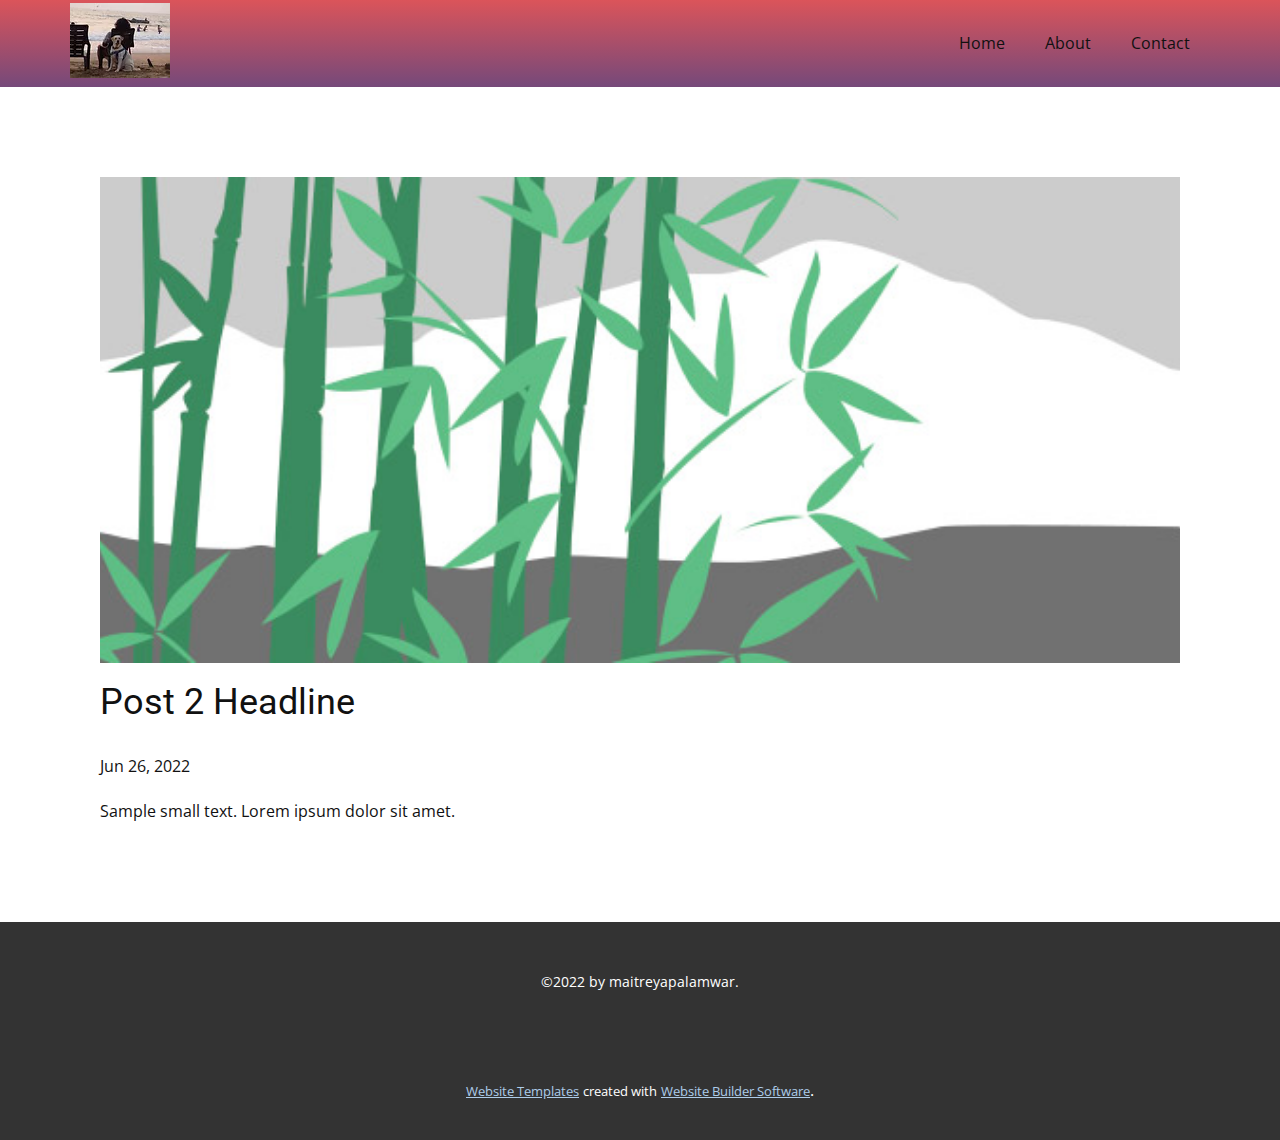
<file: blog/post-1.html>
<!doctype html>
<html style="font-size: 16px;" lang="en"><head>
    <meta name="viewport" content="width=device-width, initial-scale=1.0">
    <meta charset="utf-8">
    <meta name="keywords" content="Post 1 Headline">
    <meta name="description" content="">
    <title>Post 2 Headline</title>
    <link rel="stylesheet" href="../nicepage.css" media="screen">
<link rel="stylesheet" href="../Post-Template.css" media="screen">
    <script class="u-script" type="text/javascript" src="../jquery.js" defer=""></script>
    <script class="u-script" type="text/javascript" src="../nicepage.js" defer=""></script>
    <meta name="generator" content="Nicepage 4.13.4, nicepage.com">
    <link id="u-theme-google-font" rel="stylesheet" href="https://fonts.googleapis.com/css?family=Roboto:100,100i,300,300i,400,400i,500,500i,700,700i,900,900i|Open+Sans:300,300i,400,400i,500,500i,600,600i,700,700i,800,800i">
    
    
    <script type="application/ld+json">{
		"@context": "http://schema.org",
		"@type": "Organization",
		"name": "",
		"logo": "images/default-logo.png"
}</script>
    <meta name="theme-color" content="#478ac9">
  </head>
  <body class="u-body u-xl-mode"><header class="u-clearfix u-gradient u-header u-header" id="sec-2dd0"><div class="u-clearfix u-sheet u-sheet-1">
        <a href="https://nicepage.com" class="u-image u-logo u-image-1">
          <img src="../images/default-logo.png" class="u-logo-image u-logo-image-1">
        </a>
        <nav class="u-menu u-menu-dropdown u-offcanvas u-menu-1">
          <div class="menu-collapse" style="font-size: 1rem; letter-spacing: 0px;">
            <a class="u-button-style u-custom-left-right-menu-spacing u-custom-padding-bottom u-custom-top-bottom-menu-spacing u-nav-link u-text-active-palette-1-base u-text-hover-palette-2-base" href="#">
              <svg class="u-svg-link" viewBox="0 0 24 24"><use xmlns:xlink="http://www.w3.org/1999/xlink" xlink:href="#menu-hamburger"></use></svg>
              <svg class="u-svg-content" version="1.1" id="menu-hamburger" viewBox="0 0 16 16" x="0px" y="0px" xmlns:xlink="http://www.w3.org/1999/xlink" xmlns="http://www.w3.org/2000/svg"><g><rect y="1" width="16" height="2"></rect><rect y="7" width="16" height="2"></rect><rect y="13" width="16" height="2"></rect>
</g></svg>
            </a>
          </div>
          <div class="u-nav-container">
            <ul class="u-nav u-unstyled u-nav-1"><li class="u-nav-item"><a class="u-button-style u-nav-link u-text-active-palette-1-base u-text-hover-palette-2-base" href="../Home.html" style="padding: 10px 20px;">Home</a>
</li><li class="u-nav-item"><a class="u-button-style u-nav-link u-text-active-palette-1-base u-text-hover-palette-2-base" href="../About.html" style="padding: 10px 20px;">About</a>
</li><li class="u-nav-item"><a class="u-button-style u-nav-link u-text-active-palette-1-base u-text-hover-palette-2-base" href="../Contact.html" style="padding: 10px 20px;">Contact</a>
</li></ul>
          </div>
          <div class="u-nav-container-collapse">
            <div class="u-black u-container-style u-inner-container-layout u-opacity u-opacity-95 u-sidenav">
              <div class="u-inner-container-layout u-sidenav-overflow">
                <div class="u-menu-close"></div>
                <ul class="u-align-center u-nav u-popupmenu-items u-unstyled u-nav-2"><li class="u-nav-item"><a class="u-button-style u-nav-link" href="../Home.html">Home</a>
</li><li class="u-nav-item"><a class="u-button-style u-nav-link" href="../About.html">About</a>
</li><li class="u-nav-item"><a class="u-button-style u-nav-link" href="../Contact.html">Contact</a>
</li></ul>
              </div>
            </div>
            <div class="u-black u-menu-overlay u-opacity u-opacity-70"></div>
          </div>
        </nav>
        <img class="u-image u-image-default u-preserve-proportions u-image-2" src="../images/image.png" alt="" data-image-width="100" data-image-height="75">
      </div></header>
    <section class="u-align-center u-clearfix u-section-1" id="sec-c6bf">
      <div class="u-clearfix u-sheet u-valign-middle-md u-valign-middle-sm u-valign-middle-xs u-sheet-1"><!--post_details--><!--post_details_options_json--><!--{"source":""}--><!--/post_details_options_json--><!--blog_post-->
        <div class="u-container-style u-expanded-width u-post-details u-post-details-1">
          <div class="u-container-layout u-valign-middle u-container-layout-1"><!--blog_post_image-->
            <img alt="" class="u-blog-control u-expanded-width u-image u-image-default u-image-1" src="[data-uri]"><!--/blog_post_image--><!--blog_post_header-->
            <h2 class="u-blog-control u-text u-text-1">Post 2 Headline</h2><!--/blog_post_header--><!--blog_post_metadata-->
            <div class="u-blog-control u-metadata u-metadata-1"><!--blog_post_metadata_date-->
              <span class="u-meta-date u-meta-icon">Jun 26, 2022</span><!--/blog_post_metadata_date--><!--blog_post_metadata_category-->
              <!--/blog_post_metadata_category--><!--blog_post_metadata_comments-->
              <!--/blog_post_metadata_comments-->
            </div><!--/blog_post_metadata--><!--blog_post_content-->
            <div class="u-align-justify u-blog-control u-post-content u-text u-text-2 fr-view">
  Sample small text. Lorem ipsum dolor sit amet.
  </div><!--/blog_post_content-->
          </div>
        </div><!--/blog_post--><!--/post_details-->
      </div>
    </section>
    
    
    <footer class="u-align-center u-clearfix u-footer u-grey-80 u-footer" id="sec-1ea3"><div class="u-clearfix u-sheet u-sheet-1">
        <p class="u-small-text u-text u-text-variant u-text-1"> ©2022 by maitreyapalamwar.</p>
      </div></footer>
    <section class="u-backlink u-clearfix u-grey-80">
      <a class="u-link" href="https://nicepage.com/website-templates" target="_blank">
        <span>Website Templates</span>
      </a>
      <p class="u-text">
        <span>created with</span>
      </p>
      <a class="u-link" href="" target="_blank">
        <span>Website Builder Software</span>
      </a>. 
    </section>
  
</body></html>
</file>
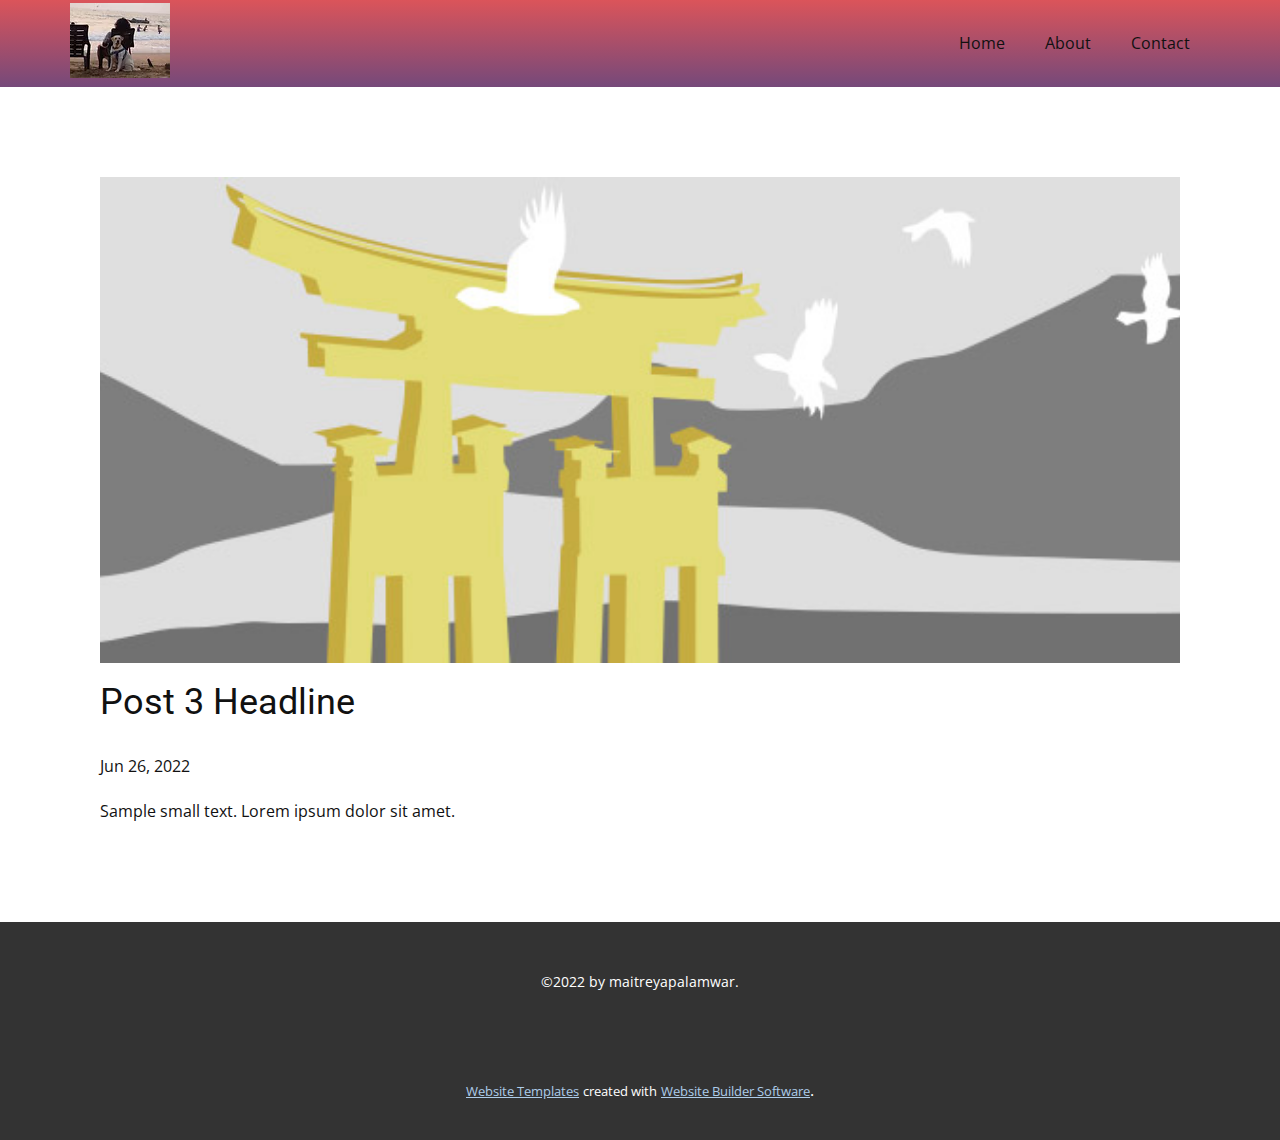
<file: blog/post-2.html>
<!doctype html>
<html style="font-size: 16px;" lang="en"><head>
    <meta name="viewport" content="width=device-width, initial-scale=1.0">
    <meta charset="utf-8">
    <meta name="keywords" content="Post 1 Headline">
    <meta name="description" content="">
    <title>Post 3 Headline</title>
    <link rel="stylesheet" href="../nicepage.css" media="screen">
<link rel="stylesheet" href="../Post-Template.css" media="screen">
    <script class="u-script" type="text/javascript" src="../jquery.js" defer=""></script>
    <script class="u-script" type="text/javascript" src="../nicepage.js" defer=""></script>
    <meta name="generator" content="Nicepage 4.13.4, nicepage.com">
    <link id="u-theme-google-font" rel="stylesheet" href="https://fonts.googleapis.com/css?family=Roboto:100,100i,300,300i,400,400i,500,500i,700,700i,900,900i|Open+Sans:300,300i,400,400i,500,500i,600,600i,700,700i,800,800i">
    
    
    <script type="application/ld+json">{
		"@context": "http://schema.org",
		"@type": "Organization",
		"name": "",
		"logo": "images/default-logo.png"
}</script>
    <meta name="theme-color" content="#478ac9">
  </head>
  <body class="u-body u-xl-mode"><header class="u-clearfix u-gradient u-header u-header" id="sec-2dd0"><div class="u-clearfix u-sheet u-sheet-1">
        <a href="https://nicepage.com" class="u-image u-logo u-image-1">
          <img src="../images/default-logo.png" class="u-logo-image u-logo-image-1">
        </a>
        <nav class="u-menu u-menu-dropdown u-offcanvas u-menu-1">
          <div class="menu-collapse" style="font-size: 1rem; letter-spacing: 0px;">
            <a class="u-button-style u-custom-left-right-menu-spacing u-custom-padding-bottom u-custom-top-bottom-menu-spacing u-nav-link u-text-active-palette-1-base u-text-hover-palette-2-base" href="#">
              <svg class="u-svg-link" viewBox="0 0 24 24"><use xmlns:xlink="http://www.w3.org/1999/xlink" xlink:href="#menu-hamburger"></use></svg>
              <svg class="u-svg-content" version="1.1" id="menu-hamburger" viewBox="0 0 16 16" x="0px" y="0px" xmlns:xlink="http://www.w3.org/1999/xlink" xmlns="http://www.w3.org/2000/svg"><g><rect y="1" width="16" height="2"></rect><rect y="7" width="16" height="2"></rect><rect y="13" width="16" height="2"></rect>
</g></svg>
            </a>
          </div>
          <div class="u-nav-container">
            <ul class="u-nav u-unstyled u-nav-1"><li class="u-nav-item"><a class="u-button-style u-nav-link u-text-active-palette-1-base u-text-hover-palette-2-base" href="../Home.html" style="padding: 10px 20px;">Home</a>
</li><li class="u-nav-item"><a class="u-button-style u-nav-link u-text-active-palette-1-base u-text-hover-palette-2-base" href="../About.html" style="padding: 10px 20px;">About</a>
</li><li class="u-nav-item"><a class="u-button-style u-nav-link u-text-active-palette-1-base u-text-hover-palette-2-base" href="../Contact.html" style="padding: 10px 20px;">Contact</a>
</li></ul>
          </div>
          <div class="u-nav-container-collapse">
            <div class="u-black u-container-style u-inner-container-layout u-opacity u-opacity-95 u-sidenav">
              <div class="u-inner-container-layout u-sidenav-overflow">
                <div class="u-menu-close"></div>
                <ul class="u-align-center u-nav u-popupmenu-items u-unstyled u-nav-2"><li class="u-nav-item"><a class="u-button-style u-nav-link" href="../Home.html">Home</a>
</li><li class="u-nav-item"><a class="u-button-style u-nav-link" href="../About.html">About</a>
</li><li class="u-nav-item"><a class="u-button-style u-nav-link" href="../Contact.html">Contact</a>
</li></ul>
              </div>
            </div>
            <div class="u-black u-menu-overlay u-opacity u-opacity-70"></div>
          </div>
        </nav>
        <img class="u-image u-image-default u-preserve-proportions u-image-2" src="../images/image.png" alt="" data-image-width="100" data-image-height="75">
      </div></header>
    <section class="u-align-center u-clearfix u-section-1" id="sec-c6bf">
      <div class="u-clearfix u-sheet u-valign-middle-md u-valign-middle-sm u-valign-middle-xs u-sheet-1"><!--post_details--><!--post_details_options_json--><!--{"source":""}--><!--/post_details_options_json--><!--blog_post-->
        <div class="u-container-style u-expanded-width u-post-details u-post-details-1">
          <div class="u-container-layout u-valign-middle u-container-layout-1"><!--blog_post_image-->
            <img alt="" class="u-blog-control u-expanded-width u-image u-image-default u-image-1" src="[data-uri]"><!--/blog_post_image--><!--blog_post_header-->
            <h2 class="u-blog-control u-text u-text-1">Post 3 Headline</h2><!--/blog_post_header--><!--blog_post_metadata-->
            <div class="u-blog-control u-metadata u-metadata-1"><!--blog_post_metadata_date-->
              <span class="u-meta-date u-meta-icon">Jun 26, 2022</span><!--/blog_post_metadata_date--><!--blog_post_metadata_category-->
              <!--/blog_post_metadata_category--><!--blog_post_metadata_comments-->
              <!--/blog_post_metadata_comments-->
            </div><!--/blog_post_metadata--><!--blog_post_content-->
            <div class="u-align-justify u-blog-control u-post-content u-text u-text-2 fr-view">
  Sample small text. Lorem ipsum dolor sit amet.
  </div><!--/blog_post_content-->
          </div>
        </div><!--/blog_post--><!--/post_details-->
      </div>
    </section>
    
    
    <footer class="u-align-center u-clearfix u-footer u-grey-80 u-footer" id="sec-1ea3"><div class="u-clearfix u-sheet u-sheet-1">
        <p class="u-small-text u-text u-text-variant u-text-1"> ©2022 by maitreyapalamwar.</p>
      </div></footer>
    <section class="u-backlink u-clearfix u-grey-80">
      <a class="u-link" href="https://nicepage.com/website-templates" target="_blank">
        <span>Website Templates</span>
      </a>
      <p class="u-text">
        <span>created with</span>
      </p>
      <a class="u-link" href="" target="_blank">
        <span>Website Builder Software</span>
      </a>. 
    </section>
  
</body></html>
</file>
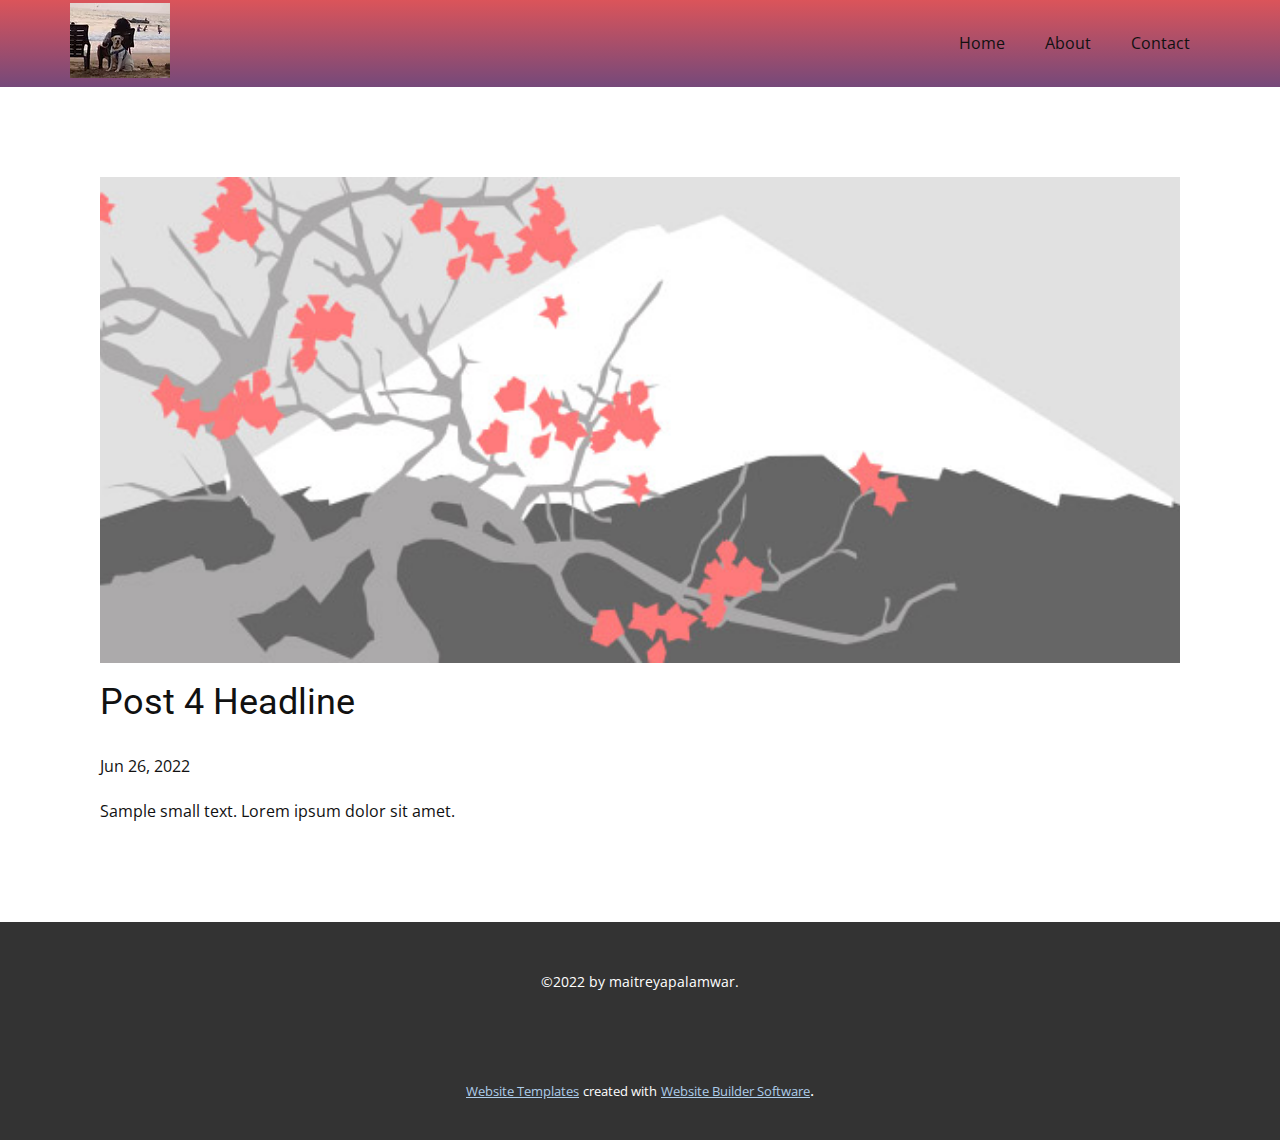
<file: blog/post-3.html>
<!doctype html>
<html style="font-size: 16px;" lang="en"><head>
    <meta name="viewport" content="width=device-width, initial-scale=1.0">
    <meta charset="utf-8">
    <meta name="keywords" content="Post 1 Headline">
    <meta name="description" content="">
    <title>Post 4 Headline</title>
    <link rel="stylesheet" href="../nicepage.css" media="screen">
<link rel="stylesheet" href="../Post-Template.css" media="screen">
    <script class="u-script" type="text/javascript" src="../jquery.js" defer=""></script>
    <script class="u-script" type="text/javascript" src="../nicepage.js" defer=""></script>
    <meta name="generator" content="Nicepage 4.13.4, nicepage.com">
    <link id="u-theme-google-font" rel="stylesheet" href="https://fonts.googleapis.com/css?family=Roboto:100,100i,300,300i,400,400i,500,500i,700,700i,900,900i|Open+Sans:300,300i,400,400i,500,500i,600,600i,700,700i,800,800i">
    
    
    <script type="application/ld+json">{
		"@context": "http://schema.org",
		"@type": "Organization",
		"name": "",
		"logo": "images/default-logo.png"
}</script>
    <meta name="theme-color" content="#478ac9">
  </head>
  <body class="u-body u-xl-mode"><header class="u-clearfix u-gradient u-header u-header" id="sec-2dd0"><div class="u-clearfix u-sheet u-sheet-1">
        <a href="https://nicepage.com" class="u-image u-logo u-image-1">
          <img src="../images/default-logo.png" class="u-logo-image u-logo-image-1">
        </a>
        <nav class="u-menu u-menu-dropdown u-offcanvas u-menu-1">
          <div class="menu-collapse" style="font-size: 1rem; letter-spacing: 0px;">
            <a class="u-button-style u-custom-left-right-menu-spacing u-custom-padding-bottom u-custom-top-bottom-menu-spacing u-nav-link u-text-active-palette-1-base u-text-hover-palette-2-base" href="#">
              <svg class="u-svg-link" viewBox="0 0 24 24"><use xmlns:xlink="http://www.w3.org/1999/xlink" xlink:href="#menu-hamburger"></use></svg>
              <svg class="u-svg-content" version="1.1" id="menu-hamburger" viewBox="0 0 16 16" x="0px" y="0px" xmlns:xlink="http://www.w3.org/1999/xlink" xmlns="http://www.w3.org/2000/svg"><g><rect y="1" width="16" height="2"></rect><rect y="7" width="16" height="2"></rect><rect y="13" width="16" height="2"></rect>
</g></svg>
            </a>
          </div>
          <div class="u-nav-container">
            <ul class="u-nav u-unstyled u-nav-1"><li class="u-nav-item"><a class="u-button-style u-nav-link u-text-active-palette-1-base u-text-hover-palette-2-base" href="../Home.html" style="padding: 10px 20px;">Home</a>
</li><li class="u-nav-item"><a class="u-button-style u-nav-link u-text-active-palette-1-base u-text-hover-palette-2-base" href="../About.html" style="padding: 10px 20px;">About</a>
</li><li class="u-nav-item"><a class="u-button-style u-nav-link u-text-active-palette-1-base u-text-hover-palette-2-base" href="../Contact.html" style="padding: 10px 20px;">Contact</a>
</li></ul>
          </div>
          <div class="u-nav-container-collapse">
            <div class="u-black u-container-style u-inner-container-layout u-opacity u-opacity-95 u-sidenav">
              <div class="u-inner-container-layout u-sidenav-overflow">
                <div class="u-menu-close"></div>
                <ul class="u-align-center u-nav u-popupmenu-items u-unstyled u-nav-2"><li class="u-nav-item"><a class="u-button-style u-nav-link" href="../Home.html">Home</a>
</li><li class="u-nav-item"><a class="u-button-style u-nav-link" href="../About.html">About</a>
</li><li class="u-nav-item"><a class="u-button-style u-nav-link" href="../Contact.html">Contact</a>
</li></ul>
              </div>
            </div>
            <div class="u-black u-menu-overlay u-opacity u-opacity-70"></div>
          </div>
        </nav>
        <img class="u-image u-image-default u-preserve-proportions u-image-2" src="../images/image.png" alt="" data-image-width="100" data-image-height="75">
      </div></header>
    <section class="u-align-center u-clearfix u-section-1" id="sec-c6bf">
      <div class="u-clearfix u-sheet u-valign-middle-md u-valign-middle-sm u-valign-middle-xs u-sheet-1"><!--post_details--><!--post_details_options_json--><!--{"source":""}--><!--/post_details_options_json--><!--blog_post-->
        <div class="u-container-style u-expanded-width u-post-details u-post-details-1">
          <div class="u-container-layout u-valign-middle u-container-layout-1"><!--blog_post_image-->
            <img alt="" class="u-blog-control u-expanded-width u-image u-image-default u-image-1" src="[data-uri]"><!--/blog_post_image--><!--blog_post_header-->
            <h2 class="u-blog-control u-text u-text-1">Post 4 Headline</h2><!--/blog_post_header--><!--blog_post_metadata-->
            <div class="u-blog-control u-metadata u-metadata-1"><!--blog_post_metadata_date-->
              <span class="u-meta-date u-meta-icon">Jun 26, 2022</span><!--/blog_post_metadata_date--><!--blog_post_metadata_category-->
              <!--/blog_post_metadata_category--><!--blog_post_metadata_comments-->
              <!--/blog_post_metadata_comments-->
            </div><!--/blog_post_metadata--><!--blog_post_content-->
            <div class="u-align-justify u-blog-control u-post-content u-text u-text-2 fr-view">
  Sample small text. Lorem ipsum dolor sit amet.
  </div><!--/blog_post_content-->
          </div>
        </div><!--/blog_post--><!--/post_details-->
      </div>
    </section>
    
    
    <footer class="u-align-center u-clearfix u-footer u-grey-80 u-footer" id="sec-1ea3"><div class="u-clearfix u-sheet u-sheet-1">
        <p class="u-small-text u-text u-text-variant u-text-1"> ©2022 by maitreyapalamwar.</p>
      </div></footer>
    <section class="u-backlink u-clearfix u-grey-80">
      <a class="u-link" href="https://nicepage.com/website-templates" target="_blank">
        <span>Website Templates</span>
      </a>
      <p class="u-text">
        <span>created with</span>
      </p>
      <a class="u-link" href="" target="_blank">
        <span>Website Builder Software</span>
      </a>. 
    </section>
  
</body></html>
</file>
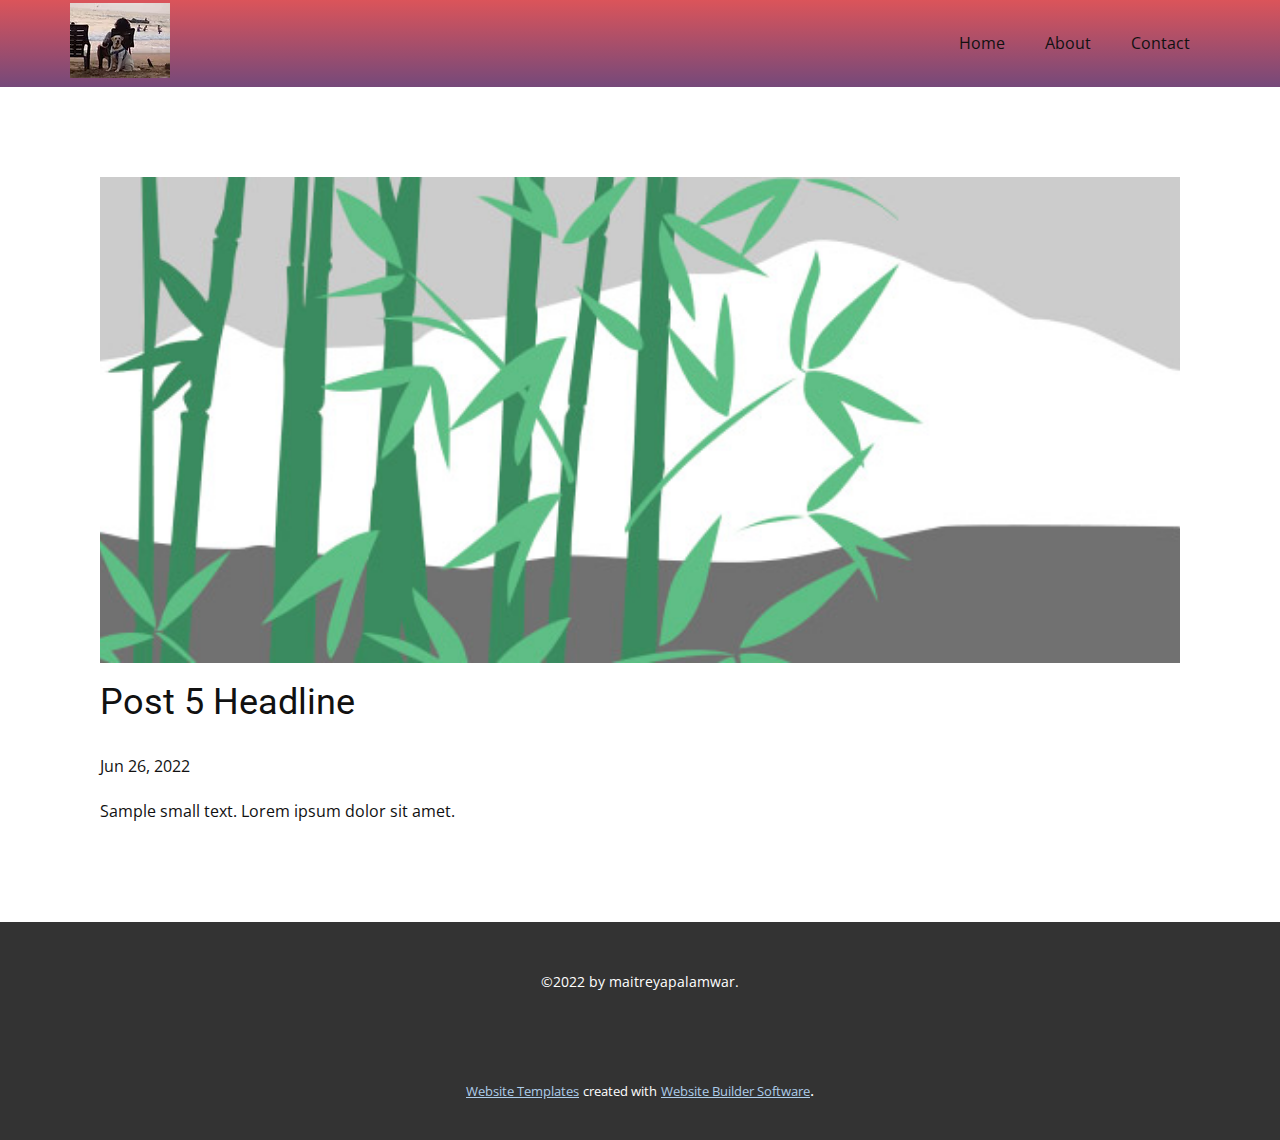
<file: blog/post-4.html>
<!doctype html>
<html style="font-size: 16px;" lang="en"><head>
    <meta name="viewport" content="width=device-width, initial-scale=1.0">
    <meta charset="utf-8">
    <meta name="keywords" content="Post 1 Headline">
    <meta name="description" content="">
    <title>Post 5 Headline</title>
    <link rel="stylesheet" href="../nicepage.css" media="screen">
<link rel="stylesheet" href="../Post-Template.css" media="screen">
    <script class="u-script" type="text/javascript" src="../jquery.js" defer=""></script>
    <script class="u-script" type="text/javascript" src="../nicepage.js" defer=""></script>
    <meta name="generator" content="Nicepage 4.13.4, nicepage.com">
    <link id="u-theme-google-font" rel="stylesheet" href="https://fonts.googleapis.com/css?family=Roboto:100,100i,300,300i,400,400i,500,500i,700,700i,900,900i|Open+Sans:300,300i,400,400i,500,500i,600,600i,700,700i,800,800i">
    
    
    <script type="application/ld+json">{
		"@context": "http://schema.org",
		"@type": "Organization",
		"name": "",
		"logo": "images/default-logo.png"
}</script>
    <meta name="theme-color" content="#478ac9">
  </head>
  <body class="u-body u-xl-mode"><header class="u-clearfix u-gradient u-header u-header" id="sec-2dd0"><div class="u-clearfix u-sheet u-sheet-1">
        <a href="https://nicepage.com" class="u-image u-logo u-image-1">
          <img src="../images/default-logo.png" class="u-logo-image u-logo-image-1">
        </a>
        <nav class="u-menu u-menu-dropdown u-offcanvas u-menu-1">
          <div class="menu-collapse" style="font-size: 1rem; letter-spacing: 0px;">
            <a class="u-button-style u-custom-left-right-menu-spacing u-custom-padding-bottom u-custom-top-bottom-menu-spacing u-nav-link u-text-active-palette-1-base u-text-hover-palette-2-base" href="#">
              <svg class="u-svg-link" viewBox="0 0 24 24"><use xmlns:xlink="http://www.w3.org/1999/xlink" xlink:href="#menu-hamburger"></use></svg>
              <svg class="u-svg-content" version="1.1" id="menu-hamburger" viewBox="0 0 16 16" x="0px" y="0px" xmlns:xlink="http://www.w3.org/1999/xlink" xmlns="http://www.w3.org/2000/svg"><g><rect y="1" width="16" height="2"></rect><rect y="7" width="16" height="2"></rect><rect y="13" width="16" height="2"></rect>
</g></svg>
            </a>
          </div>
          <div class="u-nav-container">
            <ul class="u-nav u-unstyled u-nav-1"><li class="u-nav-item"><a class="u-button-style u-nav-link u-text-active-palette-1-base u-text-hover-palette-2-base" href="../Home.html" style="padding: 10px 20px;">Home</a>
</li><li class="u-nav-item"><a class="u-button-style u-nav-link u-text-active-palette-1-base u-text-hover-palette-2-base" href="../About.html" style="padding: 10px 20px;">About</a>
</li><li class="u-nav-item"><a class="u-button-style u-nav-link u-text-active-palette-1-base u-text-hover-palette-2-base" href="../Contact.html" style="padding: 10px 20px;">Contact</a>
</li></ul>
          </div>
          <div class="u-nav-container-collapse">
            <div class="u-black u-container-style u-inner-container-layout u-opacity u-opacity-95 u-sidenav">
              <div class="u-inner-container-layout u-sidenav-overflow">
                <div class="u-menu-close"></div>
                <ul class="u-align-center u-nav u-popupmenu-items u-unstyled u-nav-2"><li class="u-nav-item"><a class="u-button-style u-nav-link" href="../Home.html">Home</a>
</li><li class="u-nav-item"><a class="u-button-style u-nav-link" href="../About.html">About</a>
</li><li class="u-nav-item"><a class="u-button-style u-nav-link" href="../Contact.html">Contact</a>
</li></ul>
              </div>
            </div>
            <div class="u-black u-menu-overlay u-opacity u-opacity-70"></div>
          </div>
        </nav>
        <img class="u-image u-image-default u-preserve-proportions u-image-2" src="../images/image.png" alt="" data-image-width="100" data-image-height="75">
      </div></header>
    <section class="u-align-center u-clearfix u-section-1" id="sec-c6bf">
      <div class="u-clearfix u-sheet u-valign-middle-md u-valign-middle-sm u-valign-middle-xs u-sheet-1"><!--post_details--><!--post_details_options_json--><!--{"source":""}--><!--/post_details_options_json--><!--blog_post-->
        <div class="u-container-style u-expanded-width u-post-details u-post-details-1">
          <div class="u-container-layout u-valign-middle u-container-layout-1"><!--blog_post_image-->
            <img alt="" class="u-blog-control u-expanded-width u-image u-image-default u-image-1" src="[data-uri]"><!--/blog_post_image--><!--blog_post_header-->
            <h2 class="u-blog-control u-text u-text-1">Post 5 Headline</h2><!--/blog_post_header--><!--blog_post_metadata-->
            <div class="u-blog-control u-metadata u-metadata-1"><!--blog_post_metadata_date-->
              <span class="u-meta-date u-meta-icon">Jun 26, 2022</span><!--/blog_post_metadata_date--><!--blog_post_metadata_category-->
              <!--/blog_post_metadata_category--><!--blog_post_metadata_comments-->
              <!--/blog_post_metadata_comments-->
            </div><!--/blog_post_metadata--><!--blog_post_content-->
            <div class="u-align-justify u-blog-control u-post-content u-text u-text-2 fr-view">
  Sample small text. Lorem ipsum dolor sit amet.
  </div><!--/blog_post_content-->
          </div>
        </div><!--/blog_post--><!--/post_details-->
      </div>
    </section>
    
    
    <footer class="u-align-center u-clearfix u-footer u-grey-80 u-footer" id="sec-1ea3"><div class="u-clearfix u-sheet u-sheet-1">
        <p class="u-small-text u-text u-text-variant u-text-1"> ©2022 by maitreyapalamwar.</p>
      </div></footer>
    <section class="u-backlink u-clearfix u-grey-80">
      <a class="u-link" href="https://nicepage.com/website-templates" target="_blank">
        <span>Website Templates</span>
      </a>
      <p class="u-text">
        <span>created with</span>
      </p>
      <a class="u-link" href="" target="_blank">
        <span>Website Builder Software</span>
      </a>. 
    </section>
  
</body></html>
</file>
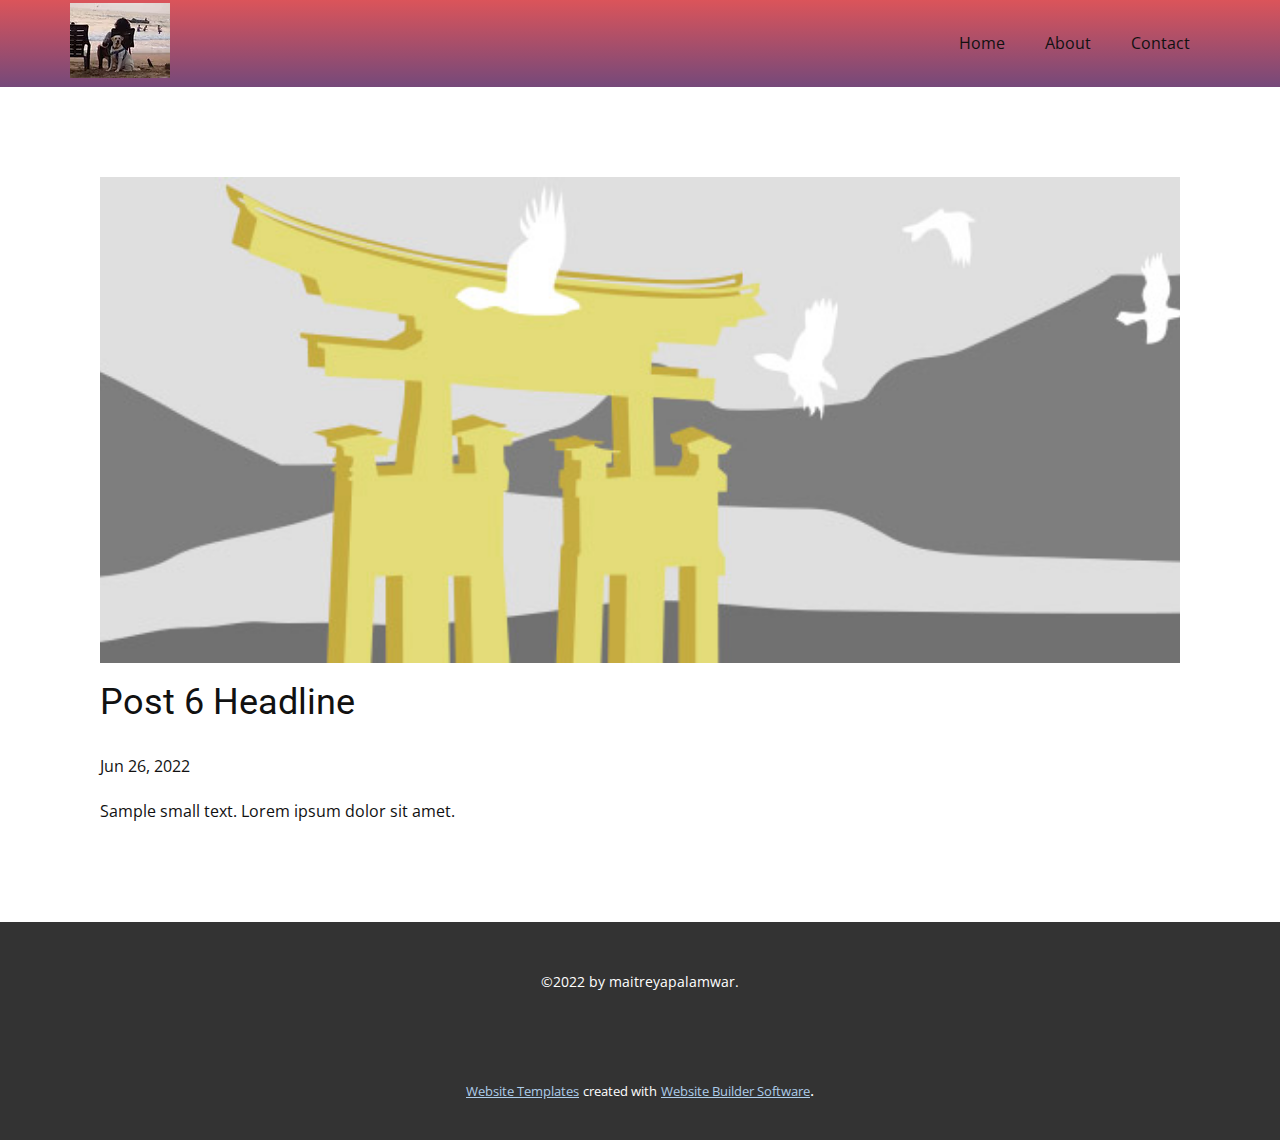
<file: blog/post-5.html>
<!doctype html>
<html style="font-size: 16px;" lang="en"><head>
    <meta name="viewport" content="width=device-width, initial-scale=1.0">
    <meta charset="utf-8">
    <meta name="keywords" content="Post 1 Headline">
    <meta name="description" content="">
    <title>Post 6 Headline</title>
    <link rel="stylesheet" href="../nicepage.css" media="screen">
<link rel="stylesheet" href="../Post-Template.css" media="screen">
    <script class="u-script" type="text/javascript" src="../jquery.js" defer=""></script>
    <script class="u-script" type="text/javascript" src="../nicepage.js" defer=""></script>
    <meta name="generator" content="Nicepage 4.13.4, nicepage.com">
    <link id="u-theme-google-font" rel="stylesheet" href="https://fonts.googleapis.com/css?family=Roboto:100,100i,300,300i,400,400i,500,500i,700,700i,900,900i|Open+Sans:300,300i,400,400i,500,500i,600,600i,700,700i,800,800i">
    
    
    <script type="application/ld+json">{
		"@context": "http://schema.org",
		"@type": "Organization",
		"name": "",
		"logo": "images/default-logo.png"
}</script>
    <meta name="theme-color" content="#478ac9">
  </head>
  <body class="u-body u-xl-mode"><header class="u-clearfix u-gradient u-header u-header" id="sec-2dd0"><div class="u-clearfix u-sheet u-sheet-1">
        <a href="https://nicepage.com" class="u-image u-logo u-image-1">
          <img src="../images/default-logo.png" class="u-logo-image u-logo-image-1">
        </a>
        <nav class="u-menu u-menu-dropdown u-offcanvas u-menu-1">
          <div class="menu-collapse" style="font-size: 1rem; letter-spacing: 0px;">
            <a class="u-button-style u-custom-left-right-menu-spacing u-custom-padding-bottom u-custom-top-bottom-menu-spacing u-nav-link u-text-active-palette-1-base u-text-hover-palette-2-base" href="#">
              <svg class="u-svg-link" viewBox="0 0 24 24"><use xmlns:xlink="http://www.w3.org/1999/xlink" xlink:href="#menu-hamburger"></use></svg>
              <svg class="u-svg-content" version="1.1" id="menu-hamburger" viewBox="0 0 16 16" x="0px" y="0px" xmlns:xlink="http://www.w3.org/1999/xlink" xmlns="http://www.w3.org/2000/svg"><g><rect y="1" width="16" height="2"></rect><rect y="7" width="16" height="2"></rect><rect y="13" width="16" height="2"></rect>
</g></svg>
            </a>
          </div>
          <div class="u-nav-container">
            <ul class="u-nav u-unstyled u-nav-1"><li class="u-nav-item"><a class="u-button-style u-nav-link u-text-active-palette-1-base u-text-hover-palette-2-base" href="../Home.html" style="padding: 10px 20px;">Home</a>
</li><li class="u-nav-item"><a class="u-button-style u-nav-link u-text-active-palette-1-base u-text-hover-palette-2-base" href="../About.html" style="padding: 10px 20px;">About</a>
</li><li class="u-nav-item"><a class="u-button-style u-nav-link u-text-active-palette-1-base u-text-hover-palette-2-base" href="../Contact.html" style="padding: 10px 20px;">Contact</a>
</li></ul>
          </div>
          <div class="u-nav-container-collapse">
            <div class="u-black u-container-style u-inner-container-layout u-opacity u-opacity-95 u-sidenav">
              <div class="u-inner-container-layout u-sidenav-overflow">
                <div class="u-menu-close"></div>
                <ul class="u-align-center u-nav u-popupmenu-items u-unstyled u-nav-2"><li class="u-nav-item"><a class="u-button-style u-nav-link" href="../Home.html">Home</a>
</li><li class="u-nav-item"><a class="u-button-style u-nav-link" href="../About.html">About</a>
</li><li class="u-nav-item"><a class="u-button-style u-nav-link" href="../Contact.html">Contact</a>
</li></ul>
              </div>
            </div>
            <div class="u-black u-menu-overlay u-opacity u-opacity-70"></div>
          </div>
        </nav>
        <img class="u-image u-image-default u-preserve-proportions u-image-2" src="../images/image.png" alt="" data-image-width="100" data-image-height="75">
      </div></header>
    <section class="u-align-center u-clearfix u-section-1" id="sec-c6bf">
      <div class="u-clearfix u-sheet u-valign-middle-md u-valign-middle-sm u-valign-middle-xs u-sheet-1"><!--post_details--><!--post_details_options_json--><!--{"source":""}--><!--/post_details_options_json--><!--blog_post-->
        <div class="u-container-style u-expanded-width u-post-details u-post-details-1">
          <div class="u-container-layout u-valign-middle u-container-layout-1"><!--blog_post_image-->
            <img alt="" class="u-blog-control u-expanded-width u-image u-image-default u-image-1" src="[data-uri]"><!--/blog_post_image--><!--blog_post_header-->
            <h2 class="u-blog-control u-text u-text-1">Post 6 Headline</h2><!--/blog_post_header--><!--blog_post_metadata-->
            <div class="u-blog-control u-metadata u-metadata-1"><!--blog_post_metadata_date-->
              <span class="u-meta-date u-meta-icon">Jun 26, 2022</span><!--/blog_post_metadata_date--><!--blog_post_metadata_category-->
              <!--/blog_post_metadata_category--><!--blog_post_metadata_comments-->
              <!--/blog_post_metadata_comments-->
            </div><!--/blog_post_metadata--><!--blog_post_content-->
            <div class="u-align-justify u-blog-control u-post-content u-text u-text-2 fr-view">
  Sample small text. Lorem ipsum dolor sit amet.
  </div><!--/blog_post_content-->
          </div>
        </div><!--/blog_post--><!--/post_details-->
      </div>
    </section>
    
    
    <footer class="u-align-center u-clearfix u-footer u-grey-80 u-footer" id="sec-1ea3"><div class="u-clearfix u-sheet u-sheet-1">
        <p class="u-small-text u-text u-text-variant u-text-1"> ©2022 by maitreyapalamwar.</p>
      </div></footer>
    <section class="u-backlink u-clearfix u-grey-80">
      <a class="u-link" href="https://nicepage.com/website-templates" target="_blank">
        <span>Website Templates</span>
      </a>
      <p class="u-text">
        <span>created with</span>
      </p>
      <a class="u-link" href="" target="_blank">
        <span>Website Builder Software</span>
      </a>. 
    </section>
  
</body></html>
</file>
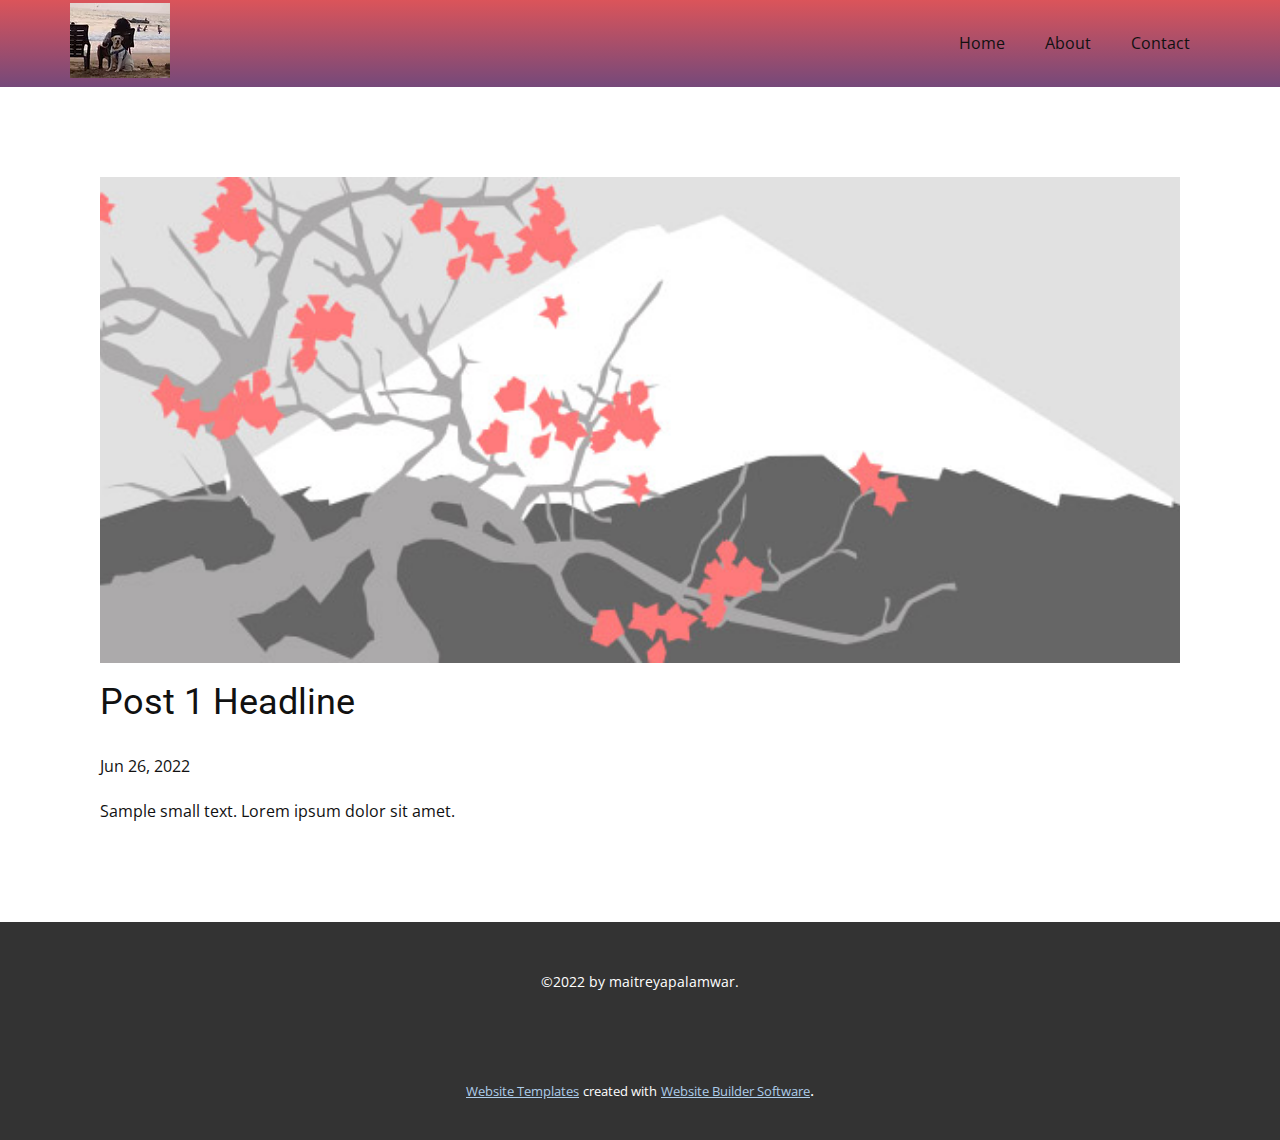
<file: blog/post.html>
<!doctype html>
<html style="font-size: 16px;" lang="en"><head>
    <meta name="viewport" content="width=device-width, initial-scale=1.0">
    <meta charset="utf-8">
    <meta name="keywords" content="Post 1 Headline">
    <meta name="description" content="">
    <title>Post 1 Headline</title>
    <link rel="stylesheet" href="../nicepage.css" media="screen">
<link rel="stylesheet" href="../Post-Template.css" media="screen">
    <script class="u-script" type="text/javascript" src="../jquery.js" defer=""></script>
    <script class="u-script" type="text/javascript" src="../nicepage.js" defer=""></script>
    <meta name="generator" content="Nicepage 4.13.4, nicepage.com">
    <link id="u-theme-google-font" rel="stylesheet" href="https://fonts.googleapis.com/css?family=Roboto:100,100i,300,300i,400,400i,500,500i,700,700i,900,900i|Open+Sans:300,300i,400,400i,500,500i,600,600i,700,700i,800,800i">
    
    
    <script type="application/ld+json">{
		"@context": "http://schema.org",
		"@type": "Organization",
		"name": "",
		"logo": "images/default-logo.png"
}</script>
    <meta name="theme-color" content="#478ac9">
  </head>
  <body class="u-body u-xl-mode"><header class="u-clearfix u-gradient u-header u-header" id="sec-2dd0"><div class="u-clearfix u-sheet u-sheet-1">
        <a href="https://nicepage.com" class="u-image u-logo u-image-1">
          <img src="../images/default-logo.png" class="u-logo-image u-logo-image-1">
        </a>
        <nav class="u-menu u-menu-dropdown u-offcanvas u-menu-1">
          <div class="menu-collapse" style="font-size: 1rem; letter-spacing: 0px;">
            <a class="u-button-style u-custom-left-right-menu-spacing u-custom-padding-bottom u-custom-top-bottom-menu-spacing u-nav-link u-text-active-palette-1-base u-text-hover-palette-2-base" href="#">
              <svg class="u-svg-link" viewBox="0 0 24 24"><use xmlns:xlink="http://www.w3.org/1999/xlink" xlink:href="#menu-hamburger"></use></svg>
              <svg class="u-svg-content" version="1.1" id="menu-hamburger" viewBox="0 0 16 16" x="0px" y="0px" xmlns:xlink="http://www.w3.org/1999/xlink" xmlns="http://www.w3.org/2000/svg"><g><rect y="1" width="16" height="2"></rect><rect y="7" width="16" height="2"></rect><rect y="13" width="16" height="2"></rect>
</g></svg>
            </a>
          </div>
          <div class="u-nav-container">
            <ul class="u-nav u-unstyled u-nav-1"><li class="u-nav-item"><a class="u-button-style u-nav-link u-text-active-palette-1-base u-text-hover-palette-2-base" href="../Home.html" style="padding: 10px 20px;">Home</a>
</li><li class="u-nav-item"><a class="u-button-style u-nav-link u-text-active-palette-1-base u-text-hover-palette-2-base" href="../About.html" style="padding: 10px 20px;">About</a>
</li><li class="u-nav-item"><a class="u-button-style u-nav-link u-text-active-palette-1-base u-text-hover-palette-2-base" href="../Contact.html" style="padding: 10px 20px;">Contact</a>
</li></ul>
          </div>
          <div class="u-nav-container-collapse">
            <div class="u-black u-container-style u-inner-container-layout u-opacity u-opacity-95 u-sidenav">
              <div class="u-inner-container-layout u-sidenav-overflow">
                <div class="u-menu-close"></div>
                <ul class="u-align-center u-nav u-popupmenu-items u-unstyled u-nav-2"><li class="u-nav-item"><a class="u-button-style u-nav-link" href="../Home.html">Home</a>
</li><li class="u-nav-item"><a class="u-button-style u-nav-link" href="../About.html">About</a>
</li><li class="u-nav-item"><a class="u-button-style u-nav-link" href="../Contact.html">Contact</a>
</li></ul>
              </div>
            </div>
            <div class="u-black u-menu-overlay u-opacity u-opacity-70"></div>
          </div>
        </nav>
        <img class="u-image u-image-default u-preserve-proportions u-image-2" src="../images/image.png" alt="" data-image-width="100" data-image-height="75">
      </div></header>
    <section class="u-align-center u-clearfix u-section-1" id="sec-c6bf">
      <div class="u-clearfix u-sheet u-valign-middle-md u-valign-middle-sm u-valign-middle-xs u-sheet-1"><!--post_details--><!--post_details_options_json--><!--{"source":""}--><!--/post_details_options_json--><!--blog_post-->
        <div class="u-container-style u-expanded-width u-post-details u-post-details-1">
          <div class="u-container-layout u-valign-middle u-container-layout-1"><!--blog_post_image-->
            <img alt="" class="u-blog-control u-expanded-width u-image u-image-default u-image-1" src="[data-uri]"><!--/blog_post_image--><!--blog_post_header-->
            <h2 class="u-blog-control u-text u-text-1">Post 1 Headline</h2><!--/blog_post_header--><!--blog_post_metadata-->
            <div class="u-blog-control u-metadata u-metadata-1"><!--blog_post_metadata_date-->
              <span class="u-meta-date u-meta-icon">Jun 26, 2022</span><!--/blog_post_metadata_date--><!--blog_post_metadata_category-->
              <!--/blog_post_metadata_category--><!--blog_post_metadata_comments-->
              <!--/blog_post_metadata_comments-->
            </div><!--/blog_post_metadata--><!--blog_post_content-->
            <div class="u-align-justify u-blog-control u-post-content u-text u-text-2 fr-view">
  Sample small text. Lorem ipsum dolor sit amet.
  </div><!--/blog_post_content-->
          </div>
        </div><!--/blog_post--><!--/post_details-->
      </div>
    </section>
    
    
    <footer class="u-align-center u-clearfix u-footer u-grey-80 u-footer" id="sec-1ea3"><div class="u-clearfix u-sheet u-sheet-1">
        <p class="u-small-text u-text u-text-variant u-text-1"> ©2022 by maitreyapalamwar.</p>
      </div></footer>
    <section class="u-backlink u-clearfix u-grey-80">
      <a class="u-link" href="https://nicepage.com/website-templates" target="_blank">
        <span>Website Templates</span>
      </a>
      <p class="u-text">
        <span>created with</span>
      </p>
      <a class="u-link" href="" target="_blank">
        <span>Website Builder Software</span>
      </a>. 
    </section>
  
</body></html>
</file>
